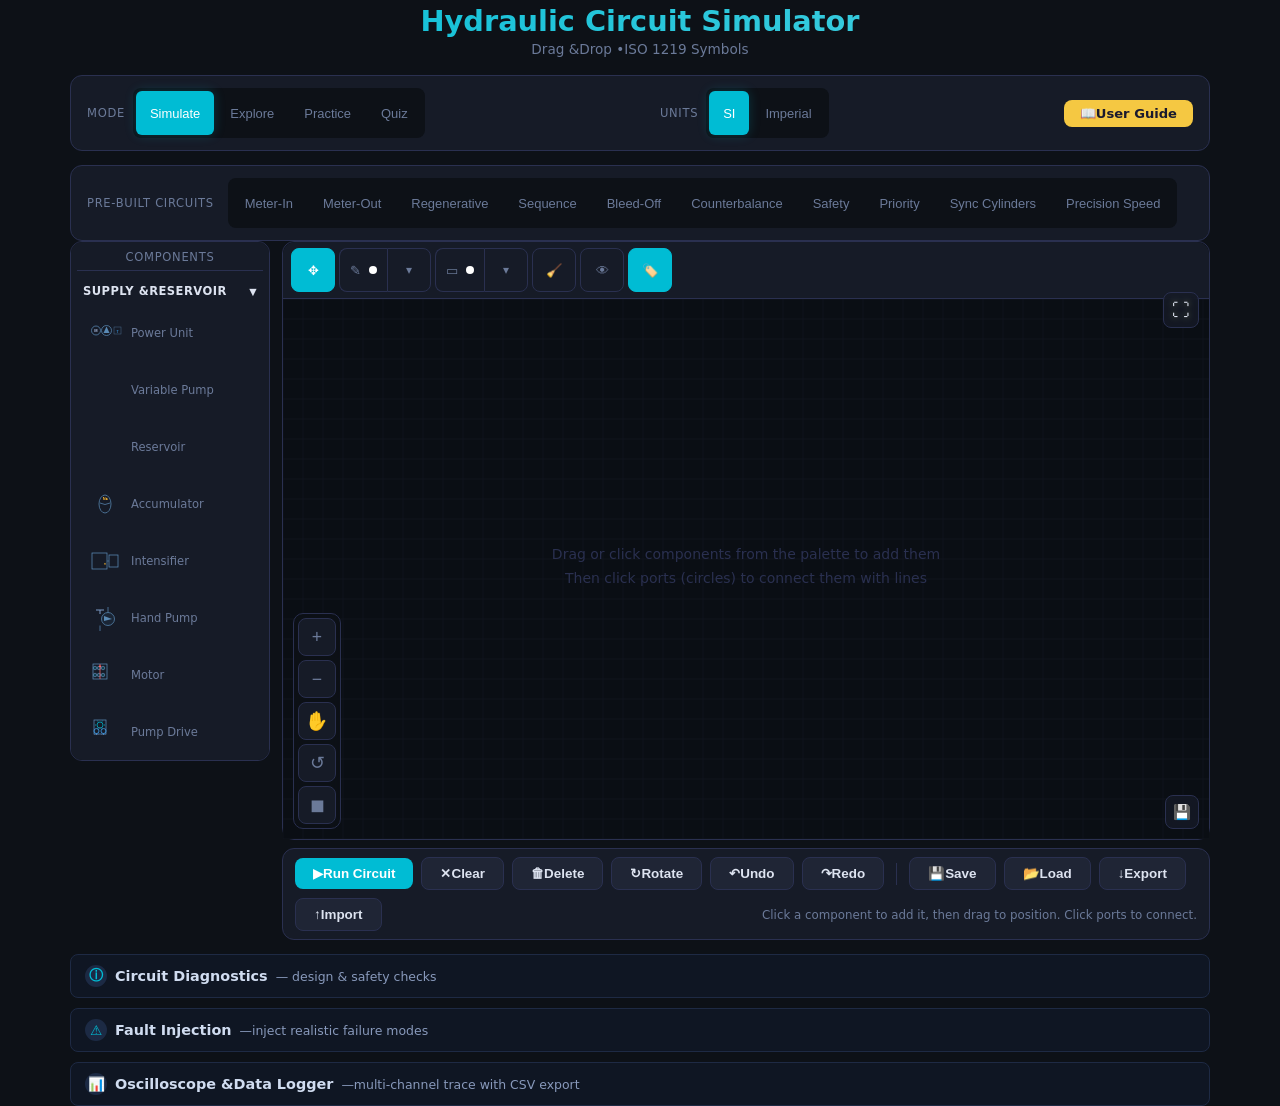
<file: index.html>
<!DOCTYPE html>
<html lang="en">
    <head>
        
        <!-- ── Core Meta ─────────────────────────────────────────── -->
        <meta charset="UTF-8">
        <meta name="viewport" content="width=device-width, initial-scale=1.0">
        <meta name="robots" content="index, follow"/>
        <meta name="google-adsense-account" content="ca-pub-8475334350760145"/>
        <!-- Google AdSense -->
        
                <!-- ── Open Graph (7 tags) ──────────────────────────────── -->
        
        <meta property="og:image:width" content="1200">
        <meta property="og:image:height" content="630">
        <!-- ── Twitter Card (4 tags) ────────────────────────────── -->
        
        <!-- ── PWA & Theme ───────────────────────────────────────── -->
        <meta name="theme-color" content="#0d1117">
        
        <link rel="stylesheet" href="css/styles.css">
        <!-- ── Schema 1: LearningResource + SoftwareApplication ──── -->
    </head>
    <body>
        
        <main id="app">
            
            <header>
                <h1>Hydraulic Circuit Simulator</h1>
                <p class="subtitle">Drag &amp;Drop &bull;ISO 1219 Symbols </p>
            </header>
            <!-- Mode tabs -->
            <div class="controls-bar">
                <div class="ctrl-group">
                    <span class="ctrl-label">Mode</span>
                    <div class="pill-tabs" id="mode-tabs">
                        <button class="pill active" data-mode="simulate">Simulate</button>
                        <button class="pill" data-mode="explore">Explore</button>
                        <button class="pill" data-mode="practice">Practice</button>
                        <button class="pill" data-mode="quiz">Quiz</button>
                    </div>
                </div>
                <div class="ctrl-group" id="unit-bar" style="margin-left:auto;">
                    <span class="ctrl-label">Units</span>
                    <div class="pill-tabs" id="unit-tabs">
                        <button class="pill active" data-units="si" type="button">SI</button>
                        <button class="pill" data-units="imp" type="button">Imperial</button>
                    </div>
                </div>
                <a class="btn-guide" href="#user-guide" id="btn-guide" style="padding:6px 16px;border:none;border-radius:8px;cursor:pointer;font-size:0.82rem;font-weight:700;background:#f5c842;color:#1a1a2e;text-decoration:none;transition:filter .18s;">&#128214;User Guide</a>
            </div>
            <!-- ═══ Simulate panel ══════════════════════════════════════ -->
            <div id="sim-panel">
                <!-- Pre-built circuits -->
                <div class="controls-bar" id="prebuilt-bar">
                    <span class="ctrl-label">Pre-Built Circuits</span>
                    <div class="pill-tabs" id="prebuilt-tabs">
                        <button class="pill" data-circuit="meter-in">Meter-In</button>
                        <button class="pill" data-circuit="meter-out">Meter-Out</button>
                        <button class="pill" data-circuit="regenerative">Regenerative</button>
                        <button class="pill" data-circuit="sequence">Sequence</button>
                        <button class="pill" data-circuit="bleed-off">Bleed-Off</button>
                        <button class="pill" data-circuit="counterbalance-circuit">Counterbalance</button>
                        <button class="pill" data-circuit="safety-circuit">Safety</button>
                        <button class="pill" data-circuit="priority-circuit">Priority</button>
                        <button class="pill" data-circuit="sync-cylinders">Sync Cylinders</button>
                        <button class="pill" data-circuit="precision-speed">Precision Speed</button>
                    </div>
                </div>
                <!-- Circuit description -->
                <div class="circuit-desc" id="circuit-desc" style="display:none;"></div>
                <!-- Component palette + canvas -->
                <div class="builder-layout">
                    <aside class="component-palette" id="palette">
                        <div class="palette-title">Components</div>
                        <!-- ── Supply & Reservoir ── -->
                        <div class="palette-cat" data-cat="supply">
                            Supply &amp;Reservoir <span class="cat-arrow">▼</span>
                        </div>
                        <div class="palette-cat-items" data-cat="supply">
                            <div class="palette-item" data-type="pump" draggable="true">
                                <canvas class="palette-icon" width="40" height="40"></canvas>
                                <span>Power Unit</span>
                            </div>
                            <div class="palette-item" data-type="pump-var" draggable="true">
                                <canvas class="palette-icon" width="40" height="40"></canvas>
                                <span>Variable Pump</span>
                            </div>
                            <div class="palette-item" data-type="reservoir" draggable="true">
                                <canvas class="palette-icon" width="40" height="40"></canvas>
                                <span>Reservoir</span>
                            </div>
                            <div class="palette-item" data-type="accumulator" draggable="true">
                                <canvas class="palette-icon" width="40" height="40"></canvas>
                                <span>Accumulator</span>
                            </div>
                            <div class="palette-item" data-type="intensifier" draggable="true">
                                <canvas class="palette-icon" width="40" height="40"></canvas>
                                <span>Intensifier</span>
                            </div>
                            <div class="palette-item" data-type="pump-hand" draggable="true">
                                <canvas class="palette-icon" width="40" height="40"></canvas>
                                <span>Hand Pump</span>
                            </div>
                            <!-- En la sección de componentes de la paleta, agregar: -->
                            <div class="palette-item" draggable="true" data-type="engine">
                                <canvas class="palette-icon" width="40" height="40"></canvas>
                                <span class="palette-label">Motor</span>
                            </div>
                            <!-- En la paleta de componentes, agregar: -->
                            <div class="palette-item" draggable="true" data-type="pump-drive">
                                <canvas class="palette-icon" width="40" height="40"></canvas>
                                <span class="palette-label">Pump Drive</span>
                            </div>
                            <div class="palette-item" draggable="true" data-type="pump-var-displacement">
                                <canvas class="palette-icon" width="40" height="40"></canvas>
                                <span class="palette-label">Bomba Variable</span>
                            </div>
                        </div>
                        <!-- ── Oil Conditioning ── -->
                        <div class="palette-cat" data-cat="conditioning">
                            Oil Conditioning <span class="cat-arrow">▼</span>
                        </div>
                        <div class="palette-cat-items" data-cat="conditioning">
                            <div class="palette-item" data-type="filter" draggable="true">
                                <canvas class="palette-icon" width="40" height="40"></canvas>
                                <span>Filter</span>
                            </div>
                            <div class="palette-item" data-type="cooler" draggable="true">
                                <canvas class="palette-icon" width="40" height="40"></canvas>
                                <span>Oil Cooler</span>
                            </div>
                            <div class="palette-item" data-type="heater" draggable="true">
                                <canvas class="palette-icon" width="40" height="40"></canvas>
                                <span>Oil Heater</span>
                            </div>
                        </div>
                        <!-- ── Directional Valves ── -->
                        <div class="palette-cat" data-cat="dcv">
                            Directional Valves <span class="cat-arrow">▼</span>
                        </div>
                        <div class="palette-cat-items" data-cat="dcv">
                            <div class="palette-subcat">Standard</div>
                            <div class="palette-item" data-type="dcv43" draggable="true">
                                <canvas class="palette-icon" width="40" height="40"></canvas>
                                <span>DCV 4/3</span>
                            </div>
                            <div class="palette-item" data-type="dcv42" draggable="true">
                                <canvas class="palette-icon" width="40" height="40"></canvas>
                                <span>DCV 4/2</span>
                            </div>
                            <div class="palette-item" data-type="dcv32" draggable="true">
                                <canvas class="palette-icon" width="40" height="40"></canvas>
                                <span>DCV 3/2</span>
                            </div>
                            <div class="palette-item" data-type="valve22" draggable="true">
                                <canvas class="palette-icon" width="40" height="40"></canvas>
                                <span>2/2 Way Valve</span>
                            </div>
                            <div class="palette-item" data-type="dcv52" draggable="true">
                                <canvas class="palette-icon" width="40" height="40"></canvas>
                                <span>DCV 5/2</span>
                            </div>
                            <div class="palette-item" data-type="dcv53" draggable="true">
                                <canvas class="palette-icon" width="40" height="40"></canvas>
                                <span>DCV 5/3</span>
                            </div>
                            <div class="palette-item" data-type="dcv32no" draggable="true">
                                <canvas class="palette-icon" width="40" height="40"></canvas>
                                <span>DCV 3/2 NO</span>
                            </div>
                            <div class="palette-item" data-type="valve22no" draggable="true">
                                <canvas class="palette-icon" width="40" height="40"></canvas>
                                <span>2/2 NO Valve</span>
                            </div>
                            <div class="palette-subcat">Proportional</div>
                            <div class="palette-item" data-type="prop-dcv" draggable="true">
                                <canvas class="palette-icon" width="40" height="40"></canvas>
                                <span>Prop. DCV 4/3</span>
                            </div>
                        </div>
                        <!-- ── Flow Control ── -->
                        <div class="palette-cat" data-cat="flow">
                            Flow Control <span class="cat-arrow">▼</span>
                        </div>
                        <div class="palette-cat-items" data-cat="flow">
                            <div class="palette-item" data-type="flow-control" draggable="true">
                                <canvas class="palette-icon" width="40" height="40"></canvas>
                                <span>Flow Control</span>
                            </div>
                            <div class="palette-item" data-type="flow-comp" draggable="true">
                                <canvas class="palette-icon" width="40" height="40"></canvas>
                                <span>Pressure-Comp FC</span>
                            </div>
                            <div class="palette-item" data-type="throttle" draggable="true">
                                <canvas class="palette-icon" width="40" height="40"></canvas>
                                <span>Throttle Valve</span>
                            </div>
                            <div class="palette-item" data-type="orifice" draggable="true">
                                <canvas class="palette-icon" width="40" height="40"></canvas>
                                <span>Fixed Orifice</span>
                            </div>
                            <div class="palette-item" data-type="flow-check" draggable="true">
                                <canvas class="palette-icon" width="40" height="40"></canvas>
                                <span>Flow Ctrl+Check</span>
                            </div>
                            <div class="palette-item" data-type="prop-flow" draggable="true">
                                <canvas class="palette-icon" width="40" height="40"></canvas>
                                <span>Prop. Flow Ctrl</span>
                            </div>
                        </div>
                        <!-- ── Pressure Control ── -->
                        <div class="palette-cat" data-cat="pressure">
                            Pressure Control <span class="cat-arrow">▼</span>
                        </div>
                        <div class="palette-cat-items" data-cat="pressure">
                            <div class="palette-item" data-type="relief" draggable="true">
                                <canvas class="palette-icon" width="40" height="40"></canvas>
                                <span>Relief Valve</span>
                            </div>
                            <div class="palette-item" data-type="prop-relief" draggable="true">
                                <canvas class="palette-icon" width="40" height="40"></canvas>
                                <span>Prop. Relief</span>
                            </div>
                            <div class="palette-item" data-type="pressure-reducing" draggable="true">
                                <canvas class="palette-icon" width="40" height="40"></canvas>
                                <span>Pressure Reducing</span>
                            </div>
                            <div class="palette-item" data-type="sequence-valve" draggable="true">
                                <canvas class="palette-icon" width="40" height="40"></canvas>
                                <span>Sequence Valve</span>
                            </div>
                            <div class="palette-item" data-type="counterbalance" draggable="true">
                                <canvas class="palette-icon" width="40" height="40"></canvas>
                                <span>Counterbalance</span>
                            </div>
                            <div class="palette-item" data-type="unloading" draggable="true">
                                <canvas class="palette-icon" width="40" height="40"></canvas>
                                <span>Unloading Valve</span>
                            </div>
                            <div class="palette-item" data-type="priority" draggable="true">
                                <canvas class="palette-icon" width="40" height="40"></canvas>
                                <span>Priority Valve</span>
                            </div>
                            <div class="palette-item" data-type="flow-divider" draggable="true">
                                <canvas class="palette-icon" width="40" height="40"></canvas>
                                <span>Flow Divider</span>
                            </div>
                        </div>
                        <!-- ── Logic Valves ── -->
                        <div class="palette-cat" data-cat="logic">
                            Logic Valves <span class="cat-arrow">▼</span>
                        </div>
                        <div class="palette-cat-items" data-cat="logic">
                            <div class="palette-item" data-type="check" draggable="true">
                                <canvas class="palette-icon" width="40" height="40"></canvas>
                                <span>Check Valve</span>
                            </div>
                            <div class="palette-item" data-type="check-spring" draggable="true">
                                <canvas class="palette-icon" width="40" height="40"></canvas>
                                <span>Spring Check</span>
                            </div>
                            <div class="palette-item" data-type="pilot-check" draggable="true">
                                <canvas class="palette-icon" width="40" height="40"></canvas>
                                <span>Pilot Check</span>
                            </div>
                            <div class="palette-item" data-type="shuttle" draggable="true">
                                <canvas class="palette-icon" width="40" height="40"></canvas>
                                <span>Shuttle (OR)</span>
                            </div>
                            <div class="palette-item" data-type="and-valve" draggable="true">
                                <canvas class="palette-icon" width="40" height="40"></canvas>
                                <span>AND Valve</span>
                            </div>
                        </div>
                        <!-- ── Actuators ── -->
                        <div class="palette-cat" data-cat="actuators">
                            Actuators <span class="cat-arrow">▼</span>
                        </div>
                        <div class="palette-cat-items" data-cat="actuators">
                            <div class="palette-subcat">Linear</div>
                            <div class="palette-item" data-type="cylinder-sa" draggable="true">
                                <canvas class="palette-icon" width="40" height="40"></canvas>
                                <span>Single-Act Cyl</span>
                            </div>
                            <div class="palette-item" data-type="cylinder-da" draggable="true">
                                <canvas class="palette-icon" width="40" height="40"></canvas>
                                <span>Double-Act Cyl</span>
                            </div>
                            <div class="palette-item" data-type="cylinder-telescopic" draggable="true">
                                <canvas class="palette-icon" width="40" height="40"></canvas>
                                <span>Telescopic Cyl</span>
                            </div>
                            <div class="palette-subcat">Rotary</div>
                            <div class="palette-item" data-type="rotary-act" draggable="true">
                                <canvas class="palette-icon" width="40" height="40"></canvas>
                                <span>Rotary Actuator</span>
                            </div>
                            <div class="palette-item" draggable="true" data-type="poclain-ms35">
                                  <canvas class="palette-icon" width="40" height="40"></canvas>
                                    <div>Poclain MS35</div>
                          
                            </div>
                            <div class="palette-item" data-type="motor" draggable="true">
                                <canvas class="palette-icon" width="40" height="40"></canvas>
                                <span>Hyd Motor</span>
                            </div>
                            <div class="palette-item" data-type="motor-bidir" draggable="true">
                                <canvas class="palette-icon" width="40" height="40"></canvas>
                                <span>Bi-Dir. Motor</span>
                            </div>
                        </div>
                        <!-- ── Measurement & Sensors ── -->
                        <div class="palette-cat" data-cat="measurement">
                            Measurement &amp;Sensors <span class="cat-arrow">▼</span>
                        </div>
                        <div class="palette-cat-items" data-cat="measurement">
                            <div class="palette-item" data-type="gauge" draggable="true">
                                <canvas class="palette-icon" width="40" height="40"></canvas>
                                <span>Pressure Gauge</span>
                            </div>
                            <div class="palette-item" data-type="flow-meter" draggable="true">
                                <canvas class="palette-icon" width="40" height="40"></canvas>
                                <span>Flow Meter</span>
                            </div>
                            <div class="palette-item" data-type="temp-gauge" draggable="true">
                                <canvas class="palette-icon" width="40" height="40"></canvas>
                                <span>Temperature Gauge</span>
                            </div>
                            <div class="palette-item" data-type="pressure-switch" draggable="true">
                                <canvas class="palette-icon" width="40" height="40"></canvas>
                                <span>Pressure Switch</span>
                            </div>
                            <div class="palette-item" data-type="pressure-transducer" draggable="true">
                                <canvas class="palette-icon" width="40" height="40"></canvas>
                                <span>P Transducer</span>
                            </div>
                            <div class="palette-item" data-type="limit-switch-hyd" draggable="true">
                                <canvas class="palette-icon" width="40" height="40"></canvas>
                                <span>Limit Switch</span>
                            </div>
                        </div>
                        <!-- ── Accessories ── -->
                        <div class="palette-cat" data-cat="util">
                            Accessories <span class="cat-arrow">▼</span>
                        </div>
                        <div class="palette-cat-items" data-cat="util">
                            <div class="palette-item" data-type="tee" draggable="true">
                                <canvas class="palette-icon" width="40" height="40"></canvas>
                                <span>T-Connector</span>
                            </div>
                        </div>
                    </aside>
                    <div class="canvas-area">
                        <div class="canvas-card">
                            <!-- Annotation mark-bar -->
                            <div id="mark-bar" class="mark-bar">
                                <button class="tool-btn active" data-tool="move" title="Move / Select">✥</button>
                                <div class="tool-btn-group">
                                    <button class="tool-btn tool-btn-sketch" data-tool="sketch" title="Freehand Sketch">&#9998;</button>
                                    <button class="tool-btn tool-btn-drop" id="sketch-drop-toggle" title="Sketch options">&#9662;</button>
                                </div>
                                <div id="sketch-dropdown" class="sketch-dropdown" style="display:none;">
                                    <div style="display:flex;gap:4px;flex-wrap:wrap;margin-bottom:6px;">
                                        <span class="swatch active" data-color="#ffffff" style="background:#ffffff"></span>
                                        <span class="swatch" data-color="#ff5555" style="background:#ff5555"></span>
                                        <span class="swatch" data-color="#50fa7b" style="background:#50fa7b"></span>
                                        <span class="swatch" data-color="#f1fa8c" style="background:#f1fa8c"></span>
                                        <span class="swatch" data-color="#8be9fd" style="background:#8be9fd"></span>
                                        <span class="swatch" data-color="#bd93f9" style="background:#bd93f9"></span>
                                        <span class="swatch" data-color="#ff79c6" style="background:#ff79c6"></span>
                                        <span class="swatch" data-color="#ffb86c" style="background:#ffb86c"></span>
                                    </div>
                                    <div style="display:flex;gap:4px;">
                                        <button class="width-btn" data-width="1">1</button>
                                        <button class="width-btn active" data-width="2">2</button>
                                        <button class="width-btn" data-width="4">4</button>
                                        <button class="width-btn" data-width="8">8</button>
                                    </div>
                                </div>
                                <div class="tool-btn-group">
                                    <button class="tool-btn tool-btn-shape" data-tool="shape" title="Draw Shape">
                                        <span id="shape-icon">&#9645;</span>
                                    </button>
                                    <button class="tool-btn tool-btn-drop" id="shape-drop-toggle" title="Shape options">&#9662;</button>
                                </div>
                                <div id="shape-dropdown" class="shape-dropdown" style="display:none;">
                                    <div style="display:flex;gap:4px;flex-wrap:wrap;margin-bottom:6px;">
                                        <button class="shape-pick active" data-shape="rect">&#9645;</button>
                                        <button class="shape-pick" data-shape="circle">&#9711;</button>
                                        <button class="shape-pick" data-shape="ellipse">&#11053;</button>
                                        <button class="shape-pick" data-shape="arrow">&#10148;</button>
                                        <button class="shape-pick" data-shape="line">&#9585;</button>
                                        <button class="shape-pick" data-shape="dblarrow">&#10231;</button>
                                        <button class="shape-pick" data-shape="text">T</button>
                                    </div>
                                    <div class="shape-colors" style="display:flex;gap:4px;flex-wrap:wrap;margin-bottom:6px;">
                                        <span class="swatch active" data-color="#ffffff" style="background:#ffffff"></span>
                                        <span class="swatch" data-color="#ff5555" style="background:#ff5555"></span>
                                        <span class="swatch" data-color="#50fa7b" style="background:#50fa7b"></span>
                                        <span class="swatch" data-color="#f1fa8c" style="background:#f1fa8c"></span>
                                        <span class="swatch" data-color="#8be9fd" style="background:#8be9fd"></span>
                                        <span class="swatch" data-color="#bd93f9" style="background:#bd93f9"></span>
                                        <span class="swatch" data-color="#ff79c6" style="background:#ff79c6"></span>
                                        <span class="swatch" data-color="#ffb86c" style="background:#ffb86c"></span>
                                    </div>
                                    <div class="shape-widths" style="display:flex;gap:4px;margin-bottom:6px;">
                                        <button class="width-btn" data-width="1">1</button>
                                        <button class="width-btn active" data-width="2">2</button>
                                        <button class="width-btn" data-width="4">4</button>
                                        <button class="width-btn" data-width="8">8</button>
                                    </div>
                                    <div style="display:flex;gap:4px;">
                                        <button class="fill-btn active" data-fill="false">Outline</button>
                                        <button class="fill-btn" data-fill="true">Filled</button>
                                    </div>
                                </div>
                                <button class="tool-btn tool-btn-action" id="btn-clear-annotations" title="Clear annotations">🧹</button>
                                <button class="tool-btn" id="btn-toggle-annotations" title="Toggle Annotations">👁</button>
                                <button id="btn-toggle-labels" class="tool-btn active" title="Mostrar etiquetas de presión y flujo">🏷️</button>
                            </div>
                            <div class="canvas-scroll-wrap">
                                <canvas id="sim-canvas" role="img" aria-label="Interactive hydraulic circuit builder canvas"></canvas>
                            </div>
                            <input type="text" id="shape-text-input" class="shape-text-input" style="display:none;" placeholder="Type label..." maxlength="80">
                            <!-- Canvas overlay buttons (export PNG) -->
                            <div class="canvas-overlay-btns">
                                <button class="canvas-overlay-btn" id="canvas-export-btn" title="Export as PNG">&#128190;</button>
                            </div>
                            <!-- Zoom / Pan toolbar -->
                            <div class="graph-toolbar">
                                <button class="tb-btn" id="btn-zoom-in" title="Zoom In (Ctrl +)" aria-label="Zoom in">+</button>
                                <button class="tb-btn" id="btn-zoom-out" title="Zoom Out (Ctrl −)" aria-label="Zoom out">&minus;</button>
                                <button class="tb-btn" id="btn-pan-toggle" title="Pan Mode (H) · Right-click canvas · Esc to exit" aria-label="Toggle pan mode">✋</button>
                                <button class="tb-btn" id="btn-zoom-reset" title="Reset View (Ctrl 0)" aria-label="Reset zoom and pan">&#8634;</button>
                                <button class="tb-btn" id="btn-zoom-fit" title="Fit All (Ctrl 1)" aria-label="Fit all components in view">&#9724;</button>
                            </div>
                            <!-- Fullscreen button -->
                            <button class="fullscreen-btn" id="btn-fullscreen" title="Fullscreen (F11)" aria-label="Toggle fullscreen">⛶</button>
                        </div>
                        <!-- Clear annotations confirm dialog -->
                        <div id="clear-ann-confirm" class="confirm-overlay" style="display:none;">
                            <div class="confirm-dialog">
                                <h4 style="margin:0 0 8px;">Clear Annotations</h4>
                                <select id="clear-ann-category" style="width:100%;padding:6px;margin-bottom:6px;border-radius:4px;border:1px solid #2a3a5a;background:#0d1117;color:#c0d0e8;">
                                    <option value="all">All annotations</option>
                                    <option value="sketches">Sketches only</option>
                                    <option value="shapes">Shapes &amp;text only</option>
                                </select>
                                <p id="clear-ann-hint" style="font-size:0.8rem;color:#8899bb;margin:0 0 10px;">Removes all sketches, shapes, and text annotations.</p>
                                <div style="display:flex;gap:8px;justify-content:flex-end;">
                                    <button class="btn btn-ghost" id="clear-ann-no">Cancel</button>
                                    <button class="btn btn-primary" id="clear-ann-yes">Clear</button>
                                </div>
                            </div>
                        </div>
                        <!-- Toolbar -->
                        <div class="canvas-toolbar">
                            <button class="btn btn-primary" id="btn-run" aria-label="Run circuit simulation">&#9654;Run Circuit</button>
                            <button class="btn btn-ghost" id="btn-stop" style="display:none;" aria-label="Stop simulation">&#9632;Stop</button>
                            <button class="btn btn-ghost" id="btn-clear" aria-label="Clear canvas">&#10005;Clear</button>
                            <button class="btn btn-ghost" id="btn-delete" aria-label="Delete selected component">&#128465;Delete</button>
                            <button class="btn btn-ghost" id="btn-rotate" aria-label="Rotate selected component 90 degrees">&#8635;Rotate</button>
                            <button class="btn btn-ghost" id="btn-undo" aria-label="Undo last action" title="Undo (Ctrl+Z)">&#8630;Undo</button>
                            <button class="btn btn-ghost" id="btn-redo" aria-label="Redo last action" title="Redo (Ctrl+Shift+Z)">&#8631;Redo</button>
                            <span class="toolbar-divider" aria-hidden="true"></span>
                            <button class="btn btn-ghost" id="btn-save" title="Save circuit to browser storage" aria-label="Save circuit to browser storage">&#128190;Save</button>
                            <button class="btn btn-ghost" id="btn-load" title="Load saved circuit from browser storage" aria-label="Load saved circuit">&#128194;Load</button>
                            <button class="btn btn-ghost" id="btn-export-json" title="Export circuit as JSON file" aria-label="Export circuit as JSON file">&#8595;Export</button>
                            <button class="btn btn-ghost" id="btn-import-json" title="Import circuit from JSON file" aria-label="Import circuit from JSON file">&#8593;Import</button>
                            <input type="file" id="import-json-input" accept="application/json,.json" style="display:none;" aria-hidden="true">
                            <span class="toolbar-hint" id="toolbar-hint">Click a component to add it, then drag to position. Click ports to connect.</span>
                        </div>
                    </div>
                </div>
                <!-- Custom right-click context menu -->
                <div id="ctx-menu" style="display:none;position:fixed;z-index:999;background:#151c2c;border:1px solid #2a3a5a;border-radius:6px;padding:4px 0;min-width:160px;box-shadow:0 6px 20px rgba(0,0,0,.5);font-size:0.82rem;">
                    <div class="ctx-item" id="ctx-info" style="padding:7px 14px;color:#c0d0e8;cursor:pointer;">&#9432;Info</div>
                    <div class="ctx-item" id="ctx-duplicate" style="padding:7px 14px;color:#c0d0e8;cursor:pointer;">&#10697;Duplicate</div>
                    <div class="ctx-item" id="ctx-rotate" style="padding:7px 14px;color:#c0d0e8;cursor:pointer;">&#8635;Rotate 90 &deg;</div>
                    <div style="height:1px;background:#2a3a5a;margin:3px 0;"></div>
                    <div class="ctx-item" id="ctx-delete" style="padding:7px 14px;color:#ff6666;cursor:pointer;">&#128465;Delete</div>
                </div>
                <!-- Connection right-click context menu -->
                <div id="ctx-conn-menu" style="display:none;position:fixed;z-index:999;background:#151c2c;border:1px solid #2a3a5a;border-radius:6px;padding:4px 0;min-width:160px;box-shadow:0 6px 20px rgba(0,0,0,.5);font-size:0.82rem;">
                    <div class="ctx-item" id="ctx-conn-delete" style="padding:7px 14px;color:#ff6666;cursor:pointer;">&#128465;Delete Connection</div>
                    <div class="ctx-item" id="ctx-conn-clear-wp" style="padding:7px 14px;color:#00bcd4;cursor:pointer;">&#8634;Reset to Auto-Route</div>
                </div>
                <!-- Properties panel -->
                <div class="properties-panel" id="props-panel" style="display:none;">
                    <div class="props-title">Component Properties</div>
                    <div class="props-body" id="props-body"></div>
                </div>
                <!-- ═══ Component guide: description + design formulas (education) ═══ -->
                <div class="edu-panel" id="edu-panel" style="display:none;">
                    <div class="edu-title">
                        <span>&#128218; Component guide</span>
                        <button class="edu-close" id="edu-close" type="button" title="Hide this panel">&#10005;</button>
                    </div>
                    <div class="edu-body" id="edu-body"></div>
                </div>
                <!-- Readouts when running -->
                <div class="readout-row" id="sim-readouts" style="display:none;">
                    <div class="readout-card">
                        <div class="readout-label">System Pressure</div>
                        <div>
                            <span class="readout-val" id="r-pressure">0</span>
                            <span class="readout-unit" id="u-pressure">bar</span>
                        </div>
                    </div>
                    <div class="readout-card">
                        <div class="readout-label">Flow Rate</div>
                        <div>
                            <span class="readout-val" id="r-flow">0</span>
                            <span class="readout-unit" id="u-flow">L/min</span>
                        </div>
                    </div>
                    <div class="readout-card">
                        <div class="readout-label">Pump Power</div>
                        <div>
                            <span class="readout-val" id="r-power">0</span>
                            <span class="readout-unit" id="u-power">kW</span>
                        </div>
                    </div>
                    <div class="readout-card">
                        <div class="readout-label">Cylinder Force</div>
                        <div>
                            <span class="readout-val" id="r-force">0</span>
                            <span class="readout-unit" id="u-force">kN</span>
                        </div>
                    </div>
                    <div class="readout-card">
                        <div class="readout-label">Cylinder Speed</div>
                        <div>
                            <span class="readout-val" id="r-speed">0</span>
                            <span class="readout-unit" id="u-speed">mm/s</span>
                        </div>
                    </div>
                    <div class="readout-card">
                        <div class="readout-label">Status</div>
                        <div>
                            <span class="readout-val" id="r-status">Idle</span>
                        </div>
                    </div>
                </div>
                <!-- Warnings -->
                <div class="warning-bar" id="warning-bar" style="display:none;"></div>
                <!-- ═══ Diagnostics + Fault Injection + Oscilloscope ═══════════ -->
                <div class="hc-advanced" id="hc-advanced">
                    <!-- Diagnostics -->
                    <details class="hc-adv-card" id="hc-diag-card">
                        <summary>
                            <span class="hc-adv-badge" id="hc-diag-badge">&#9432;</span>
                            Circuit Diagnostics <span class="hc-adv-sub" id="hc-diag-sub">&mdash;design &amp;safety checks</span>
                        </summary>
                        <div class="hc-adv-body" id="hc-diag-body">
                            <div class="hc-diag-empty">Add components to run circuit checks.</div>
                        </div>
                    </details>
                    <!-- Fault injection -->
                    <details class="hc-adv-card" id="hc-fault-card">
                        <summary>
                            <span class="hc-adv-badge">&#9888;</span>
                            Fault Injection <span class="hc-adv-sub">&mdash;inject realistic failure modes</span>
                        </summary>
                        <div class="hc-adv-body">
                            <div class="hc-fault-row">
                                <label for="hc-fault-select" class="ctrl-label">Active fault</label>
                                <select id="hc-fault-select">
                                    <option value="none">None &mdash;normal operation</option>
                                    <option value="pump-fail">Pump failure (pressure &rarr;0)</option>
                                    <option value="leak">External pressure leak (&minus;50%)</option>
                                    <option value="blocked-filter">Blocked filter (flow restriction)</option>
                                    <option value="overheat">Oil overheating (viscosity drop)</option>
                                    <option value="relief-stuck">Relief valve stuck closed</option>
                                    <option value="cavitation">Pump cavitation (flow &minus;40%)</option>
                                    <option value="air-ingress">Air ingress (spongy, slow response)</option>
                                </select>
                                <button class="btn btn-ghost" id="hc-fault-clear" type="button">Clear fault</button>
                            </div>
                            <div class="hc-fault-desc" id="hc-fault-desc">Select a fault to simulate real-world failure scenarios. The simulation must be running to see the effect.</div>
                        </div>
                    </details>
                    <!-- Oscilloscope -->
                    <details class="hc-adv-card" id="hc-scope-card">
                        <summary>
                            <span class="hc-adv-badge">&#128202;</span>
                            Oscilloscope &amp;Data Logger <span class="hc-adv-sub">&mdash;multi-channel trace with CSV export</span>
                        </summary>
                        <div class="hc-adv-body">
                            <div class="hc-scope-controls">
                                <div class="hc-scope-chan">
                                    <span class="hc-scope-dot" style="background:#00bcd4;"></span>
                                    <label for="hc-scope-ch1">CH &thinsp;1</label>
                                    <select id="hc-scope-ch1">
                                        <option value="">&mdash;Select source &mdash;</option>
                                    </select>
                                </div>
                                <div class="hc-scope-chan">
                                    <span class="hc-scope-dot" style="background:#ffaa00;"></span>
                                    <label for="hc-scope-ch2">CH &thinsp;2</label>
                                    <select id="hc-scope-ch2">
                                        <option value="">&mdash;Select source &mdash;</option>
                                    </select>
                                </div>
                                <div class="hc-scope-chan">
                                    <span class="hc-scope-dot" style="background:#3ddc84;"></span>
                                    <label for="hc-scope-ch3">CH &thinsp;3</label>
                                    <select id="hc-scope-ch3">
                                        <option value="">&mdash;Select source &mdash;</option>
                                    </select>
                                </div>
                                <div class="hc-scope-chan">
                                    <span class="hc-scope-dot" style="background:#e64980;"></span>
                                    <label for="hc-scope-ch4">CH &thinsp;4</label>
                                    <select id="hc-scope-ch4">
                                        <option value="">&mdash;Select source &mdash;</option>
                                    </select>
                                </div>
                                <div class="hc-scope-actions">
                                    <button class="btn btn-ghost" id="hc-scope-pause" type="button">&#10073;&#10073;Pause</button>
                                    <button class="btn btn-ghost" id="hc-scope-clear" type="button">&#8634;Clear</button>
                                    <button class="btn btn-ghost" id="hc-scope-csv" type="button">&#128190;CSV</button>
                                    <button class="btn btn-ghost" id="hc-scope-png" type="button">&#128247;PNG</button>
                                </div>
                            </div>
                            <canvas id="hc-scope-canvas" role="img" aria-label="Oscilloscope time-series chart of pressure and flow measurements"></canvas>
                            <div class="hc-scope-legend" id="hc-scope-legend"></div>
                        </div>
                    </details>
                </div>
            </div>
            <!-- ═══ Explore panels ══════════════════════════════════════ -->
            <div class="controls-bar" id="cat-row" style="display:none;">
                <span class="ctrl-label">Category</span>
                <div class="pill-tabs" id="cat-tabs">
                    <button class="pill active" data-cat="fundamentals">Fundamentals</button>
                    <button class="pill" data-cat="components">Components</button>
                    <button class="pill" data-cat="circuits">Circuits</button>
                    <button class="pill" data-cat="applications">Applications</button>
                </div>
            </div>
            <div class="item-selector" id="item-selector" style="display:none;">
                <span class="ctrl-label">Select Concept</span>
                <div class="is-grid" id="concept-grid"></div>
            </div>
            <div class="item-info" id="item-info" style="display:none;"></div>
            <!-- ═══ Practice panel ══════════════════════════════════════ -->
            <div class="practice-panel" id="practice-panel" style="display:none;">
                <p class="pp-prompt" id="pp-prompt"></p>
                <div class="pp-input-row">
                    <input class="pp-input" id="pp-input" type="number" step="any" placeholder="Your answer">
                    <span class="pp-unit" id="pp-unit"></span>
                    <button class="btn btn-primary" id="pp-check">Check</button>
                    <button class="btn btn-ghost" id="pp-next" style="display:none;">Next Problem &rarr;</button>
                </div>
                <div class="pp-bottom">
                    <span class="feedback" id="pp-feedback"></span>
                </div>
                <div class="solution-panel" id="pp-solution" style="display:none;"></div>
            </div>
            <div class="practice-bar" id="practice-bar" style="display:none;">
                <span class="ctrl-label">Practice</span>
                <span class="pbar-score">
                    Score: <span id="pbar-score-val">0 / 0</span>
                </span>
            </div>
            <!-- ═══ Quiz panel ══════════════════════════════════════════ -->
            <div class="question-panel" id="quiz-panel" style="display:none;"></div>
            <div class="quiz-bar" id="quiz-bar" style="display:none;">
                <div class="qbar-counter">
                    <span class="qbar-q-label">Q</span>
                    <span class="qbar-q-num" id="qbar-num">1</span>
                    <span class="qbar-q-sep">/</span>
                    <span class="qbar-q-total">5</span>
                </div>
            </div>
           
        <!-- Panel de Propiedades Avanzado -->

        <!-- ── Scripts (ALL must have defer) ───────────────────────── -->
        <script type="module" src="js/modules/index.js"></script>
        <script type="module" src="js/app.js"></script>
        
    </body>
</html>
</file>
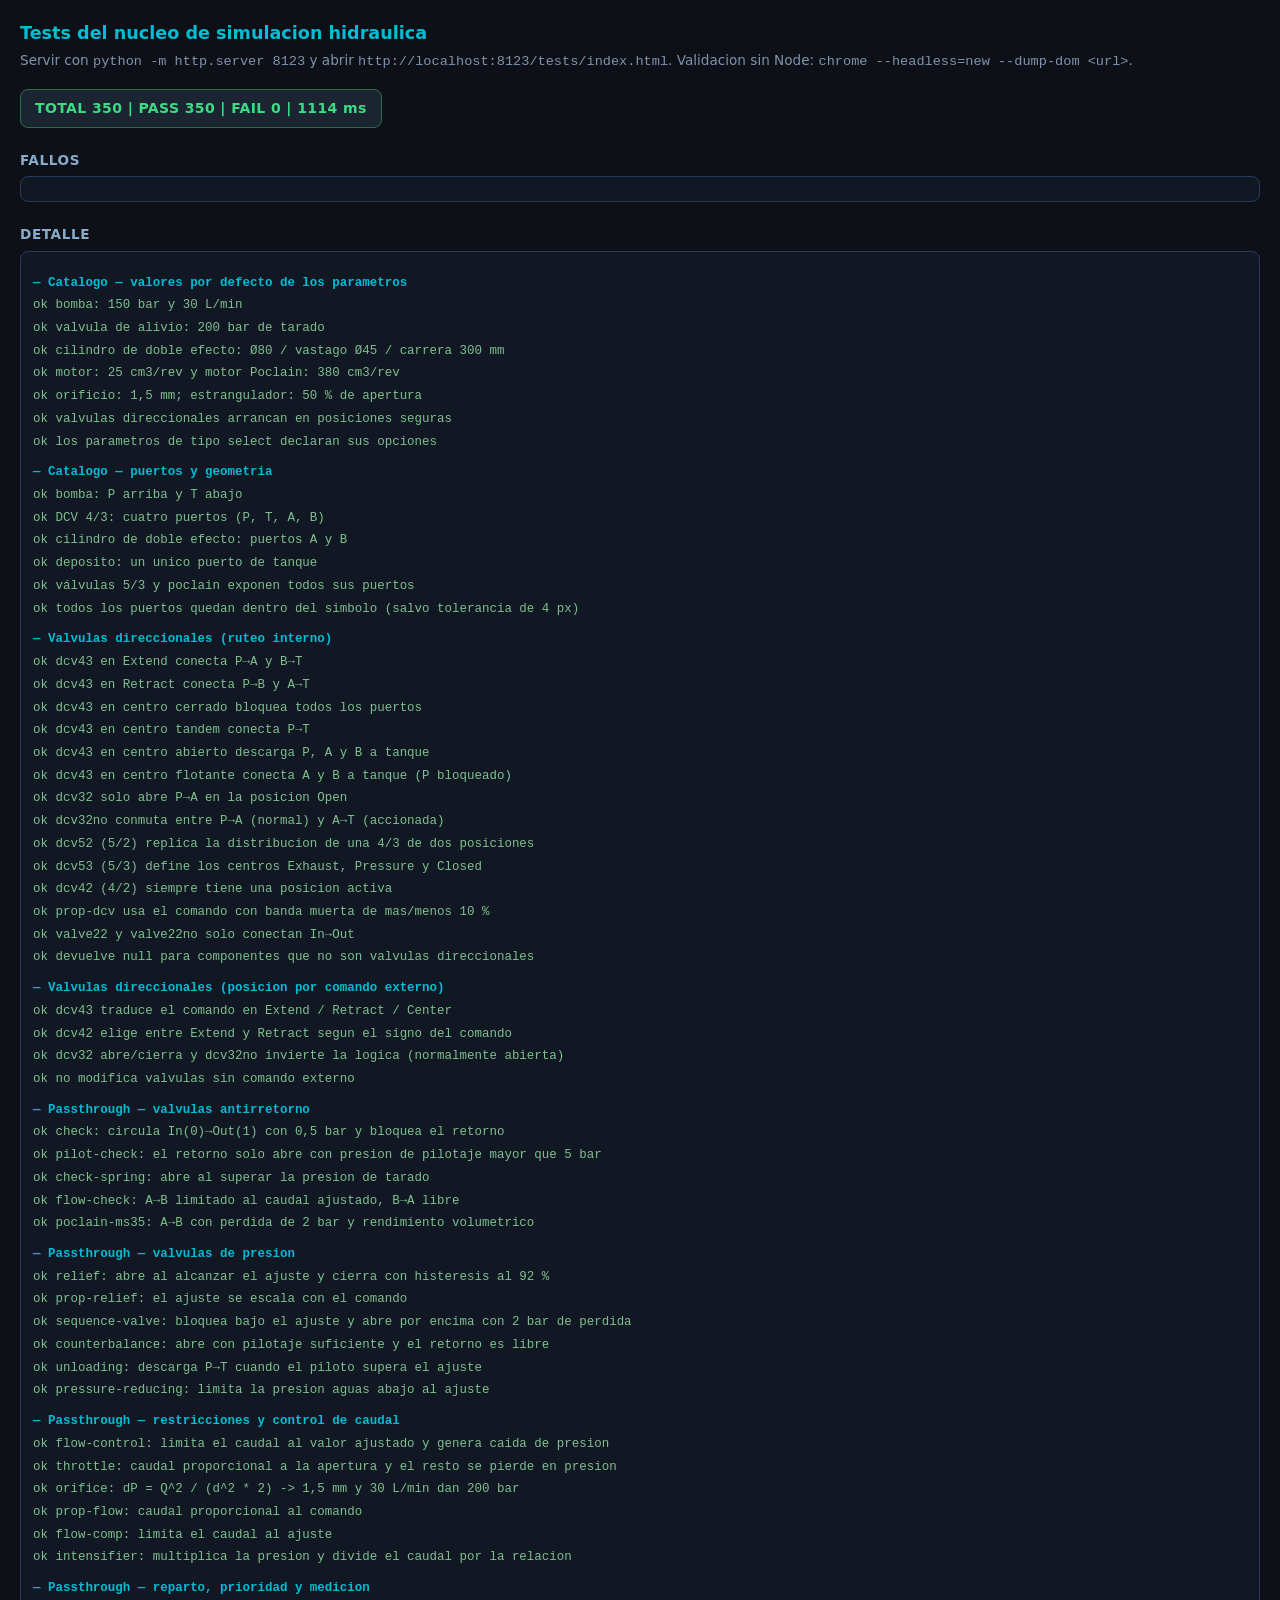
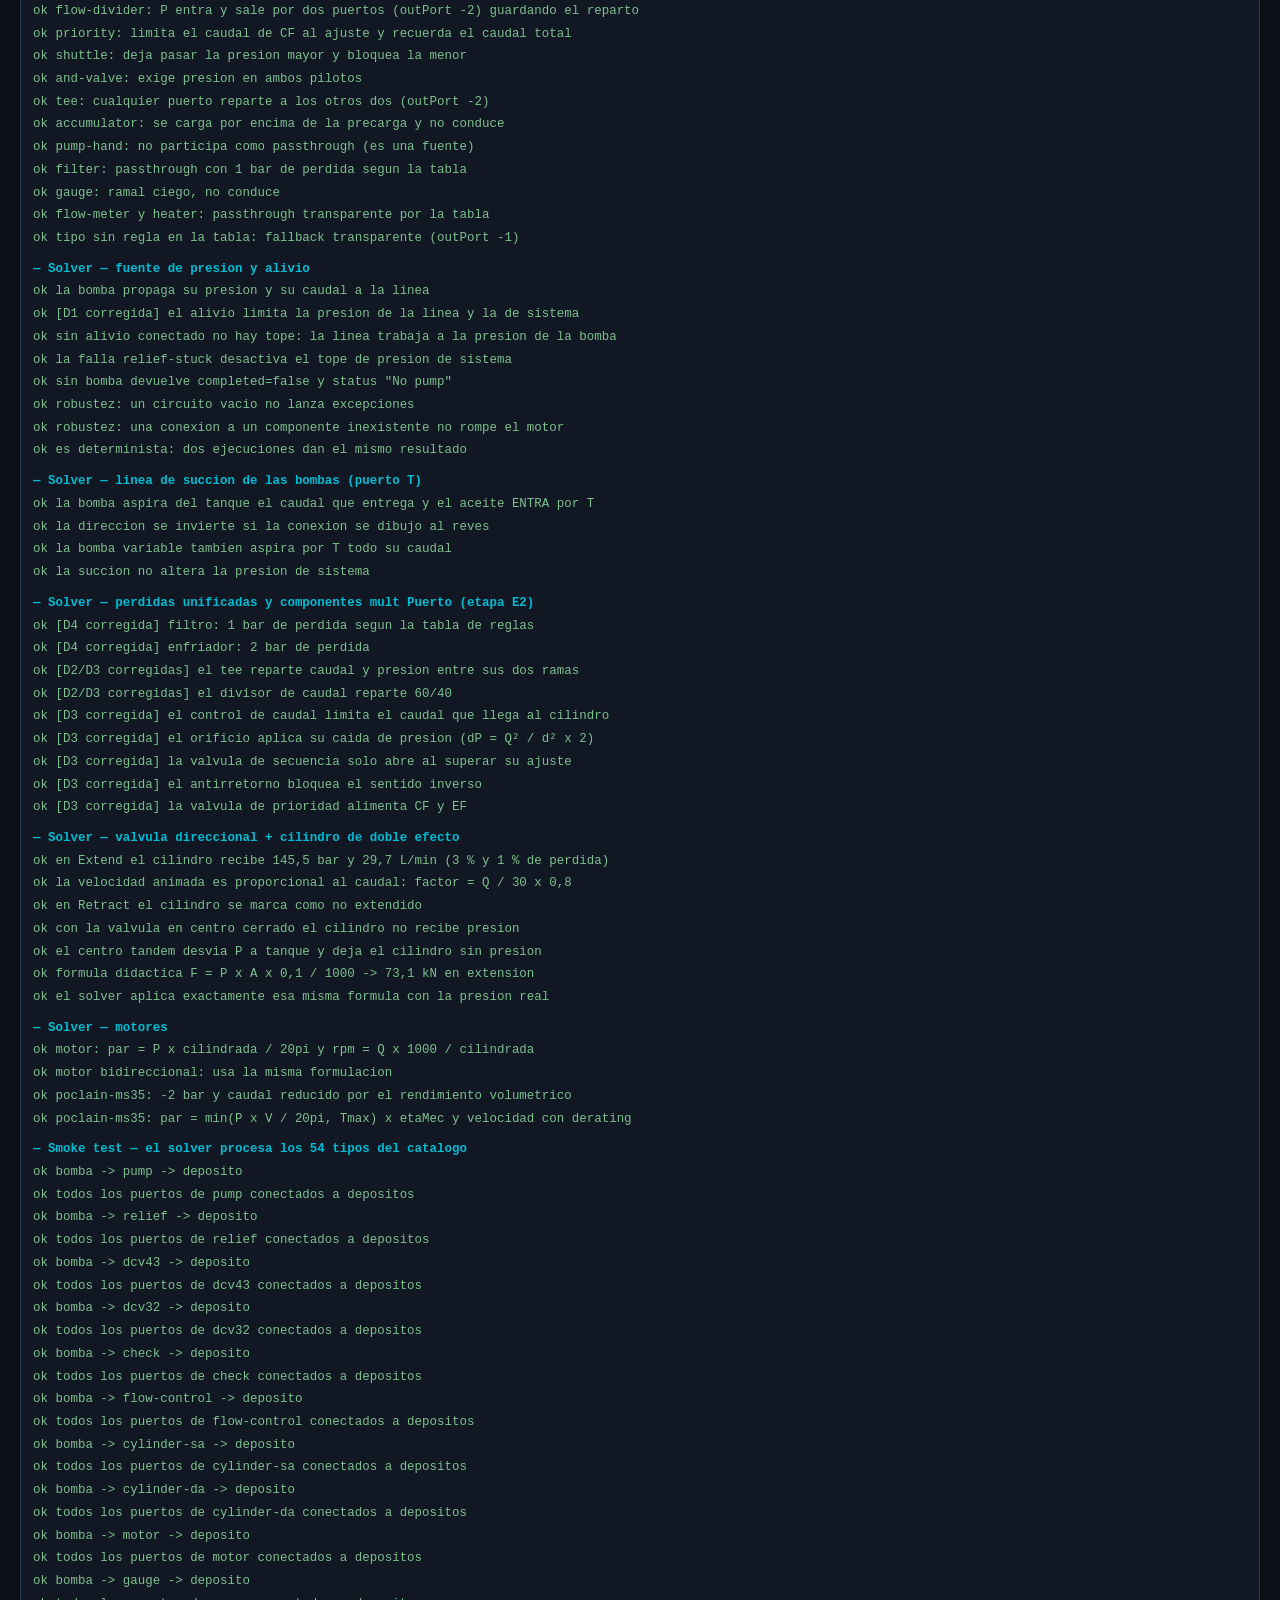
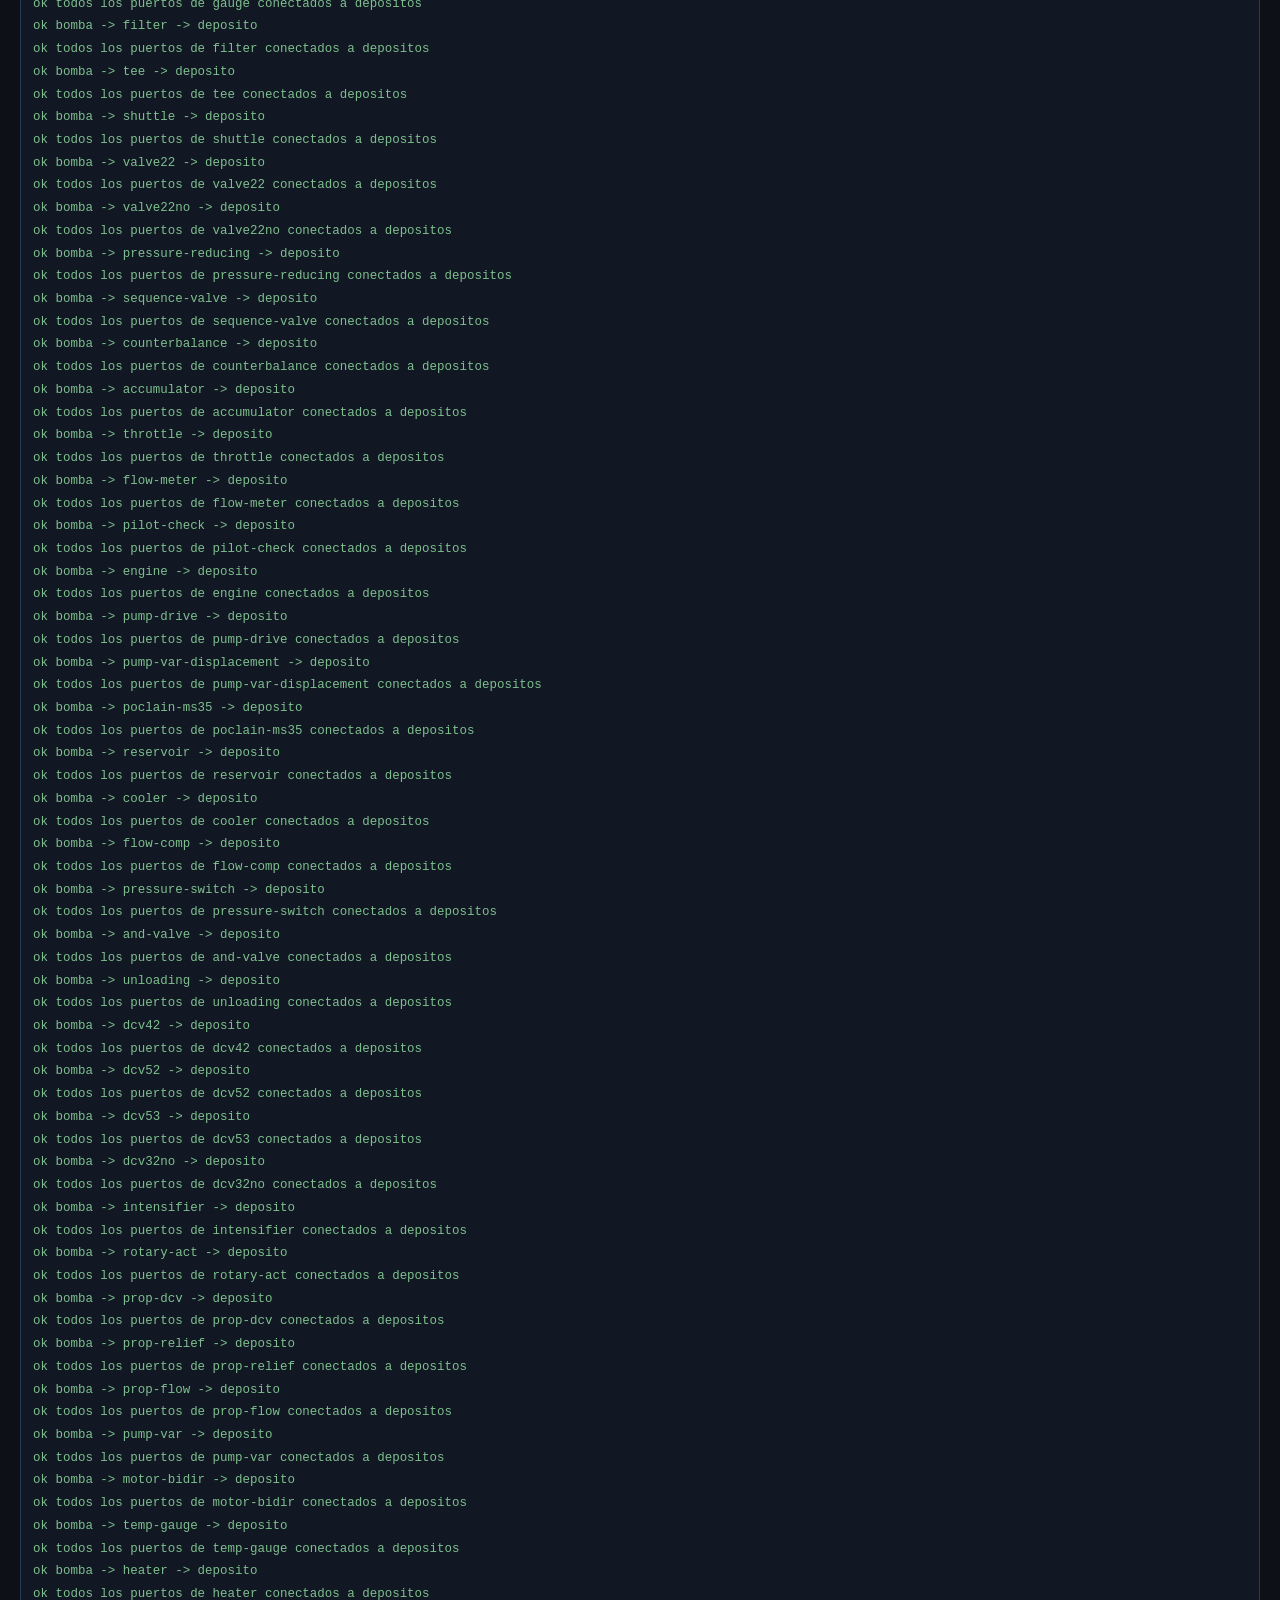
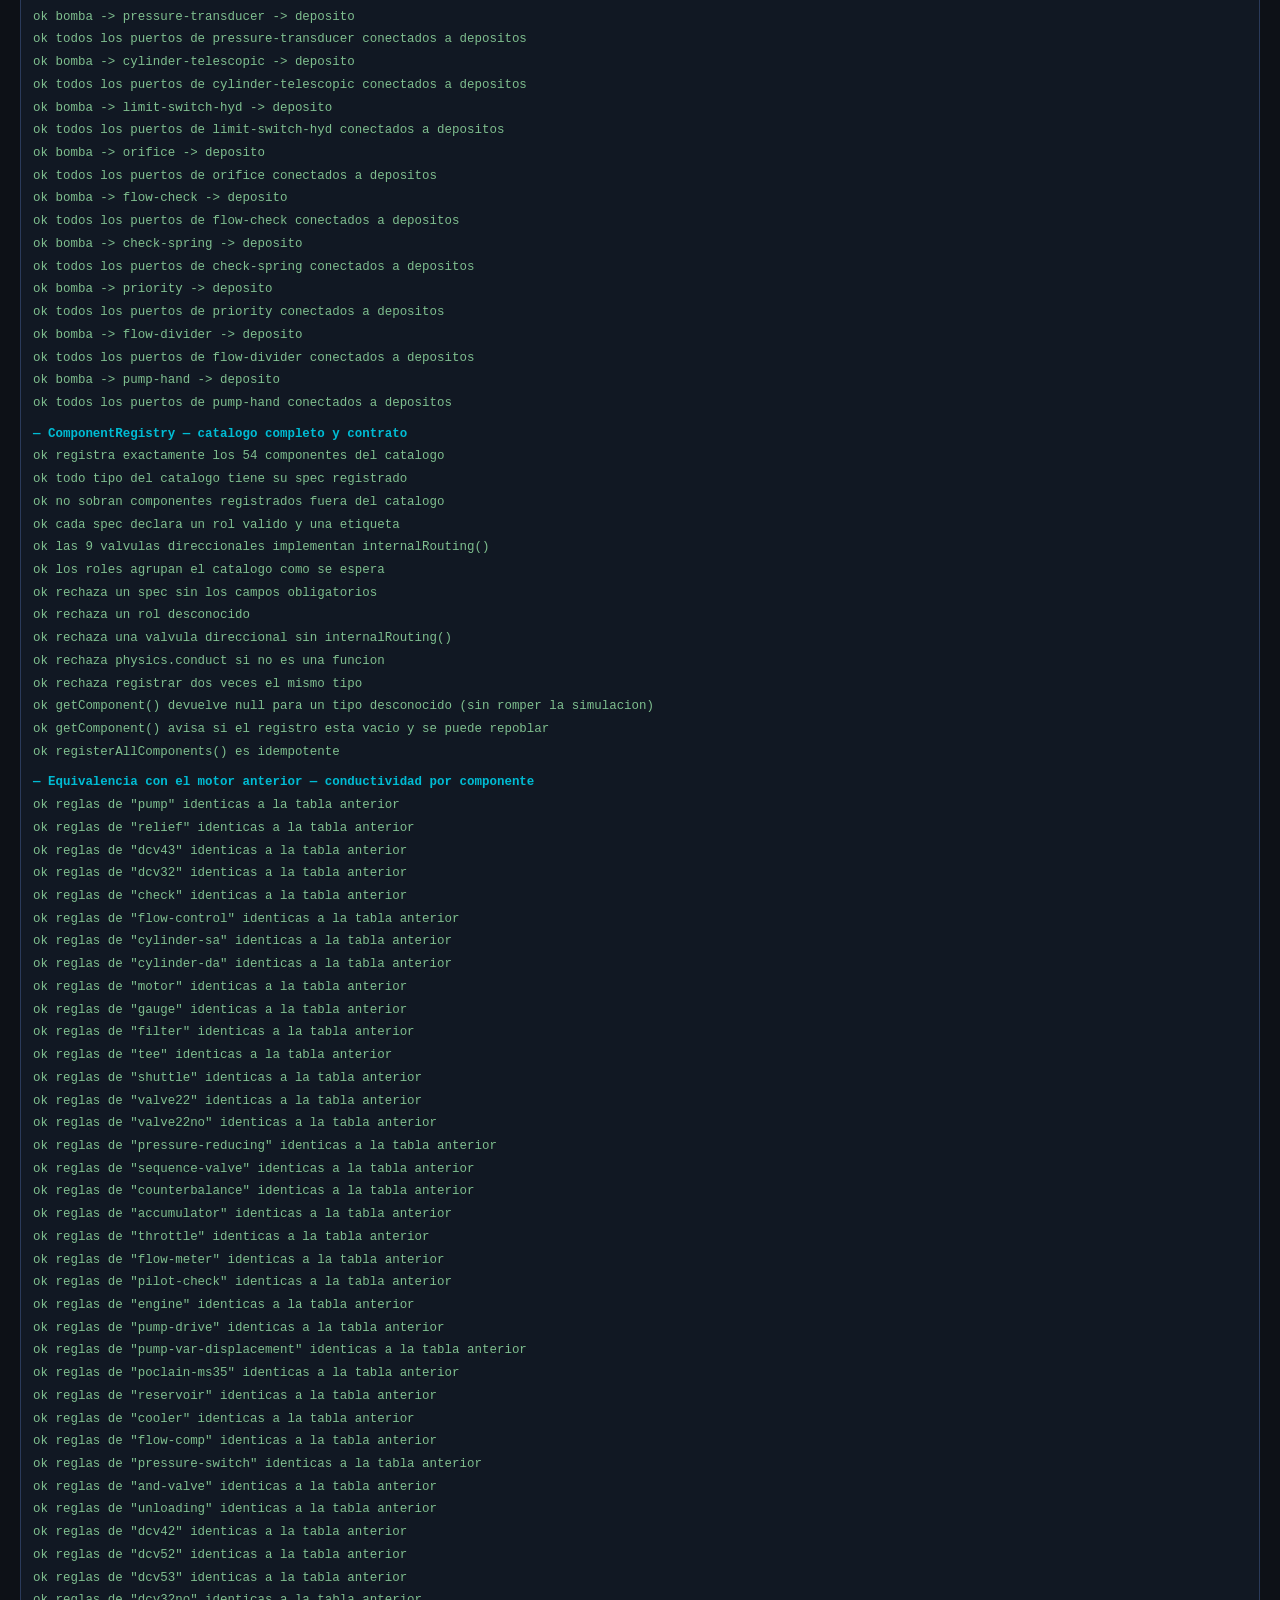
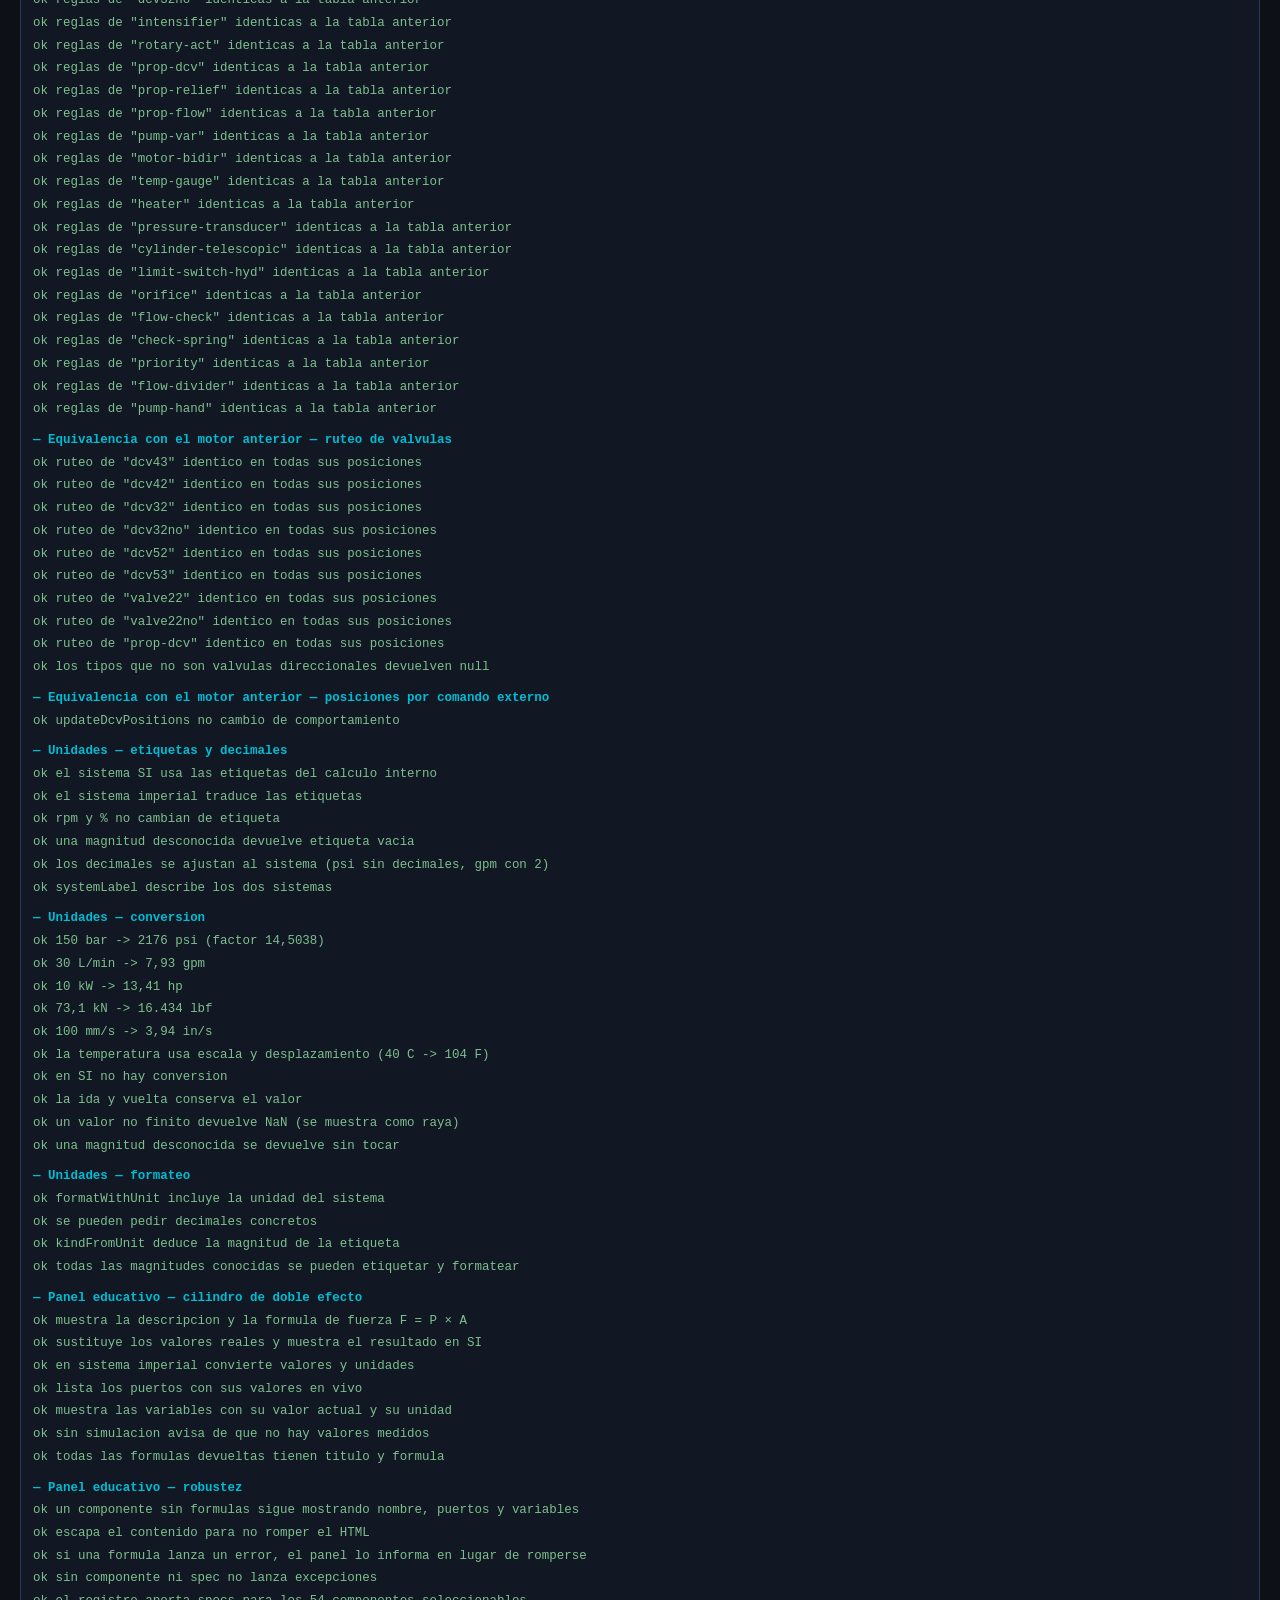
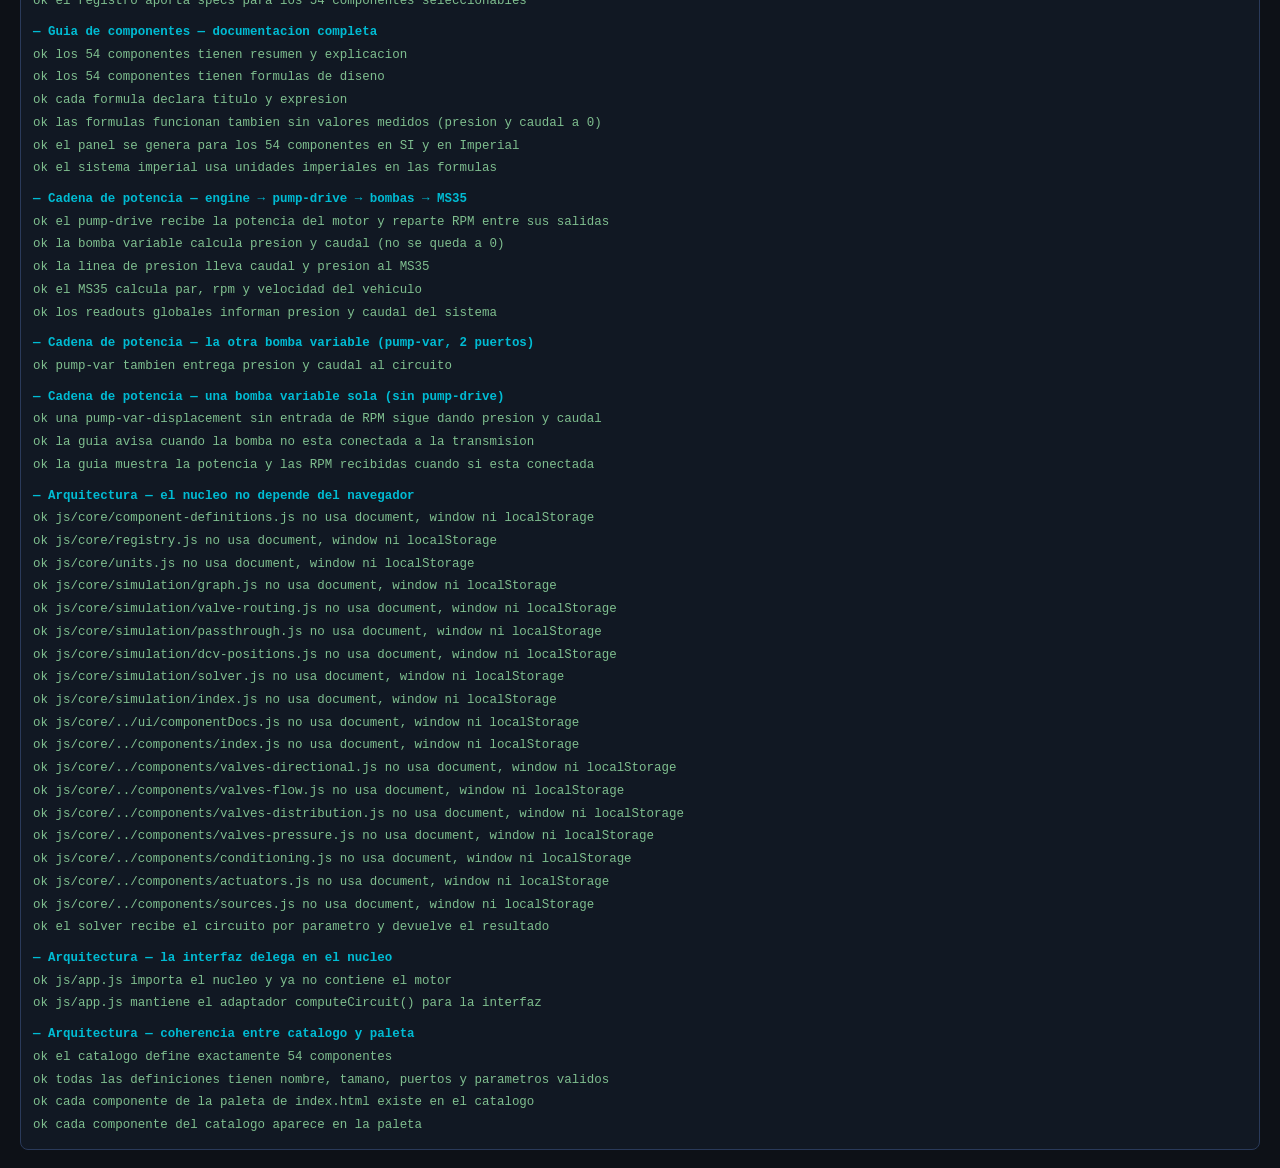
<file: tests/index.html>
<!DOCTYPE html>
<html lang="es">
<head>
    <meta charset="utf-8">
    <meta name="viewport" content="width=device-width, initial-scale=1">
    <title>Cargando tests…</title>
    <style>
        :root { color-scheme: dark; }
        body {
            margin: 0;
            padding: 20px;
            background: #0d1117;
            color: #c8d8e8;
            font: 14px/1.5 system-ui, -apple-system, Segoe UI, sans-serif;
        }
        h1 { font-size: 1.1rem; margin: 0 0 4px; color: #00bcd4; }
        p.hint { margin: 0 0 16px; color: #7f93ad; font-size: 0.85rem; }
        .summary {
            display: inline-block;
            padding: 8px 14px;
            border-radius: 8px;
            font-weight: 700;
            letter-spacing: 0.4px;
            background: #1b2532;
            border: 1px solid #2a3a5a;
        }
        .summary.ok { color: #3ddc84; border-color: #2f6b45; }
        .summary.ko { color: #ff6666; border-color: #6b2f2f; }
        h2 { font-size: 0.85rem; text-transform: uppercase; letter-spacing: 0.6px; color: #88aacc; margin: 22px 0 6px; }
        .case { font-family: ui-monospace, Consolas, monospace; font-size: 0.78rem; padding: 2px 0; }
        .case.pass { color: #7fbf8f; }
        .case.fail { color: #ff8888; }
        .case.suite { color: #00bcd4; margin-top: 8px; font-weight: 700; }
        #fatals {
            display: none;
            white-space: pre-wrap;
            margin: 12px 0;
            padding: 10px;
            border-radius: 6px;
            background: #2a1414;
            border: 1px solid #6b2f2f;
            color: #ffb3b3;
            font-family: ui-monospace, Consolas, monospace;
            font-size: 0.78rem;
        }
        .box { border: 1px solid #2a3a5a; border-radius: 8px; padding: 12px; background: #111823; }
    </style>
</head>
<body>
    <h1>Tests del nucleo de simulacion hidraulica</h1>
    <p class="hint">
        Servir con <code>python -m http.server 8123</code> y abrir
        <code>http://localhost:8123/tests/index.html</code>.
        Validacion sin Node: <code>chrome --headless=new --dump-dom &lt;url&gt;</code>.
    </p>

    <div id="summary" class="summary">Ejecutando…</div>

    <div id="fatals"></div>

    <h2>Fallos</h2>
    <div id="failures" class="box"></div>

    <h2>Detalle</h2>
    <div id="results" class="box"></div>

    <!-- Guarda de carga: detecta errores de modulo y cuelgues (util en headless) -->
    <script>
      (function () {
        var fatals = [];
        function show(msg) {
          fatals.push(msg);
          var el = document.getElementById('fatals');
          if (el) { el.textContent = fatals.join('\n'); el.style.display = 'block'; }
          document.title = 'FAIL (excepcion)';
        }
        window.addEventListener('error', function (e) {
          show('Error de carga/ejecucion: ' + (e.message || e.error));
        });
        window.addEventListener('unhandledrejection', function (e) {
          show('Promesa rechazada: ' + ((e.reason && e.reason.message) || e.reason));
        });
        setTimeout(function () {
          var s = document.getElementById('summary');
          if (s && s.textContent.indexOf('Ejecutando') >= 0) {
            s.className = 'summary ko';
            s.textContent = 'Los tests no terminaron (posible error de carga de modulos)';
            document.title = 'FAIL (timeout)';
          }
        }, 8000);
      })();
    </script>
    <script type="module" src="run-tests.js"></script>
</body>
</html>
</file>
<file: css/styles.css>
/* â”€â”€ Hydraulic Circuit Builder â”€â”€â”€â”€â”€â”€â”€â”€â”€â”€â”€â”€â”€â”€â”€â”€â”€â”€â”€â”€â”€â”€â”€â”€â”€â”€â”€â”€â”€â”€â”€â”€â”€â”€ */
*, *::before, *::after { box-sizing: border-box; margin: 0; padding: 0; }

:root {
  --bg:        #0d1117;
  --surface:   #161b27;
  --surface2:  #1f2535;
  --border:    #2a3050;
  --accent:    #00bcd4;
  --accent-lo: rgba(0,188,212,.22);
  --green:     #3ddc84;
  --red:       #ff5555;
  --gold:      #f5c842;
  --text:      #dde3f0;
  --text-dim:  #6b7a99;
  --font:      'Segoe UI', system-ui, sans-serif;
  --mono:      'Courier New', monospace;
  --radius:    12px;
}

body { background: var(--bg); color: var(--text); font-family: var(--font); min-height: 100vh; padding: 0 16px; }
#app { max-width: 1140px; margin: 0 auto; display: flex; flex-direction: column; gap: 14px; }

/* â”€â”€ Header â”€â”€â”€â”€â”€â”€â”€â”€â”€â”€â”€â”€â”€â”€â”€â”€â”€â”€â”€â”€â”€â”€â”€â”€â”€â”€â”€â”€â”€â”€â”€â”€â”€â”€â”€â”€â”€â”€â”€â”€â”€â”€â”€â”€â”€â”€â”€â”€â”€â”€â”€â”€ */
header { text-align: center; padding: 4px 0; }
header h1 {
  font-size: 1.8rem; font-weight: 700;
  background: linear-gradient(120deg, #00bcd4 0%, #4dd0e1 100%);
  -webkit-background-clip: text; -webkit-text-fill-color: transparent; background-clip: text;
}
.subtitle { color: var(--text-dim); font-size: 0.85rem; margin-top: 3px; }

/* â”€â”€ Controls bar â”€â”€â”€â”€â”€â”€â”€â”€â”€â”€â”€â”€â”€â”€â”€â”€â”€â”€â”€â”€â”€â”€â”€â”€â”€â”€â”€â”€â”€â”€â”€â”€â”€â”€â”€â”€â”€â”€â”€â”€â”€â”€â”€â”€â”€â”€ */
.controls-bar {
  display: flex; flex-wrap: wrap; align-items: center; gap: 14px;
  padding: 12px 16px;
  background: var(--surface); border: 1px solid var(--border); border-radius: var(--radius);
}
.ctrl-group { display: flex; align-items: center; gap: 8px; }
.ctrl-label { font-size: 0.72rem; text-transform: uppercase; letter-spacing: .06em; color: var(--text-dim); white-space: nowrap; }

.pill-tabs { display: flex; background: var(--bg); border-radius: 8px; padding: 3px; gap: 2px; flex-wrap: wrap; }
.pill {
  padding: 7px 14px; border: none; background: transparent; color: var(--text-dim);
  border-radius: 6px; cursor: pointer; font-size: 0.81rem; min-height: 44px;
  transition: background .18s, color .18s, box-shadow .18s;
  touch-action: manipulation; -webkit-tap-highlight-color: transparent;
}
.pill.active { background: var(--accent); color: #fff; box-shadow: 0 0 12px var(--accent-lo); }
.pill:hover:not(.active) { background: var(--surface2); color: var(--text); }

/* â”€â”€ Buttons â”€â”€â”€â”€â”€â”€â”€â”€â”€â”€â”€â”€â”€â”€â”€â”€â”€â”€â”€â”€â”€â”€â”€â”€â”€â”€â”€â”€â”€â”€â”€â”€â”€â”€â”€â”€â”€â”€â”€â”€â”€â”€â”€â”€â”€â”€â”€â”€â”€â”€â”€ */
.btn {
  padding: 8px 18px; border: none; border-radius: 8px; cursor: pointer;
  font-size: 0.84rem; font-weight: 600; transition: filter .18s, box-shadow .18s, opacity .18s;
}
.btn:disabled { opacity: 0.38; cursor: not-allowed; }
.btn-primary { background: var(--accent); color: #fff; }
.btn-primary:not(:disabled):hover { filter: brightness(1.12); box-shadow: 0 0 12px var(--accent-lo); }
.btn-ghost { background: var(--surface2); color: var(--text); border: 1px solid var(--border); }
.btn-ghost:hover { background: var(--border); }

/* â”€â”€ Builder layout â”€â”€â”€â”€â”€â”€â”€â”€â”€â”€â”€â”€â”€â”€â”€â”€â”€â”€â”€â”€â”€â”€â”€â”€â”€â”€â”€â”€â”€â”€â”€â”€â”€â”€â”€â”€â”€â”€â”€â”€â”€â”€â”€â”€ */
.builder-layout { display: flex; gap: 12px; min-height: 480px; }
.canvas-area { flex: 1; display: flex; flex-direction: column; gap: 8px; min-width: 0; }

/* â”€â”€ Component palette â”€â”€â”€â”€â”€â”€â”€â”€â”€â”€â”€â”€â”€â”€â”€â”€â”€â”€â”€â”€â”€â”€â”€â”€â”€â”€â”€â”€â”€â”€â”€â”€â”€â”€â”€â”€â”€â”€â”€â”€â”€ */
.component-palette {
  width: 200px; flex-shrink: 0; align-self: flex-start;
  background: var(--surface); border: 1px solid var(--border); border-radius: var(--radius);
  padding: 8px 6px; display: flex; flex-direction: column; gap: 2px;
  overflow-y: auto; max-height: 520px;
}
.palette-title {
  font-size: 0.72rem; text-transform: uppercase; letter-spacing: .06em;
  color: var(--text-dim); text-align: center; padding-bottom: 6px;
  border-bottom: 1px solid var(--border); margin-bottom: 4px;
}
.palette-item {
  display: flex; align-items: center; gap: 6px; padding: 8px 8px;
  border-radius: 6px; cursor: grab; transition: background .15s;
  font-size: 0.72rem; color: var(--text-dim); min-height: 44px;
  touch-action: manipulation; -webkit-tap-highlight-color: transparent;
}
.palette-item:hover { background: var(--surface2); color: var(--text); }
.palette-item:active { cursor: grabbing; }
.palette-icon { flex-shrink: 0; border-radius: 4px; }

/* â”€â”€ Collapsible category header â”€â”€ */
.palette-cat {
  display: flex; align-items: center; justify-content: space-between;
  padding: 5px 6px; margin-top: 2px; border-radius: 6px;
  cursor: pointer; user-select: none;
  font-size: 0.72rem; font-weight: 600; text-transform: uppercase; letter-spacing: .04em;
  color: var(--blue); transition: background .15s;
}
.palette-cat:hover { background: var(--surface2); }
.palette-cat .cat-arrow {
  font-size: 0.6rem; transition: transform .2s; display: inline-block;
}
.palette-cat.collapsed .cat-arrow { transform: rotate(-90deg); }
.palette-cat-items {
  display: flex; flex-direction: column; gap: 1px;
  overflow: hidden; transition: max-height .25s ease;
  max-height: 1200px; flex-shrink: 0;
}
.palette-cat.collapsed + .palette-cat-items {
  max-height: 0;
}

/* â”€â”€ Palette sub-category header â”€â”€ */
.palette-subcat {
  font-size: 0.65rem; font-weight: 700; text-transform: uppercase;
  letter-spacing: .07em; color: var(--text-dim);
  padding: 5px 6px 2px; margin-top: 3px;
  border-top: 1px solid var(--border);
  pointer-events: none; user-select: none;
}
.palette-subcat:first-child { border-top: none; margin-top: 0; }

/* â”€â”€ Scrollable canvas wrapper (mobile) â”€â”€â”€â”€â”€â”€â”€â”€â”€â”€â”€â”€â”€â”€â”€â”€â”€â”€â”€â”€â”€â”€â”€â”€ */
.canvas-scroll-wrap {
  overflow-x: auto;
  overflow-y: hidden;
  -webkit-overflow-scrolling: touch;
  width: 100%;
}

/* â”€â”€ Canvas card â”€â”€â”€â”€â”€â”€â”€â”€â”€â”€â”€â”€â”€â”€â”€â”€â”€â”€â”€â”€â”€â”€â”€â”€â”€â”€â”€â”€â”€â”€â”€â”€â”€â”€â”€â”€â”€â”€â”€â”€â”€â”€â”€â”€â”€â”€â”€ */
.canvas-card {
  width: 100%; background: #0a0e14;
  border: 1px solid var(--border); border-radius: var(--radius);
  padding: 0; position: relative; overflow-x: clip; flex: 1;
}
.canvas-card canvas { display: block; width: 100%; height: 100%; min-height: 420px; cursor: crosshair; touch-action: pan-y; }

/* â”€â”€ Canvas toolbar â”€â”€â”€â”€â”€â”€â”€â”€â”€â”€â”€â”€â”€â”€â”€â”€â”€â”€â”€â”€â”€â”€â”€â”€â”€â”€â”€â”€â”€â”€â”€â”€â”€â”€â”€â”€â”€â”€â”€â”€â”€â”€â”€â”€ */
.canvas-toolbar {
  display: flex; align-items: center; gap: 8px; flex-wrap: wrap;
  padding: 8px 12px;
  background: var(--surface); border: 1px solid var(--border); border-radius: var(--radius);
}
.toolbar-hint { font-size: 0.74rem; color: var(--text-dim); margin-left: auto; }

/* â”€â”€ Circuit description â”€â”€â”€â”€â”€â”€â”€â”€â”€â”€â”€â”€â”€â”€â”€â”€â”€â”€â”€â”€â”€â”€â”€â”€â”€â”€â”€â”€â”€â”€â”€â”€â”€â”€â”€â”€â”€â”€â”€ */
.circuit-desc {
  background: var(--surface); border: 1px solid var(--border); border-radius: var(--radius);
  padding: 12px 16px; font-size: 0.84rem; color: var(--text-dim); line-height: 1.5;
}
.circuit-desc strong { color: var(--accent); }

/* â”€â”€ Properties panel â”€â”€â”€â”€â”€â”€â”€â”€â”€â”€â”€â”€â”€â”€â”€â”€â”€â”€â”€â”€â”€â”€â”€â”€â”€â”€â”€â”€â”€â”€â”€â”€â”€â”€â”€â”€â”€â”€â”€â”€â”€â”€ */
.properties-panel {
  background: var(--surface); border: 1px solid var(--border); border-radius: var(--radius);
  padding: 14px 18px;
}
.props-title {
  font-size: 0.76rem; text-transform: uppercase; letter-spacing: .06em;
  color: var(--accent); margin-bottom: 10px; font-weight: 700;
}
.props-body { display: flex; flex-wrap: wrap; gap: 12px; align-items: center; }
.props-body label {
  display: flex; align-items: center; gap: 8px; font-size: 0.82rem; color: var(--text-dim);
}
.props-body input[type="range"] {
  width: 120px; -webkit-appearance: none; appearance: none; height: 5px;
  background: var(--surface2); border-radius: 3px; outline: none;
}
.props-body input[type="range"]::-webkit-slider-thumb {
  -webkit-appearance: none; width: 14px; height: 14px; border-radius: 50%;
  background: var(--accent); cursor: pointer;
}
.props-body select {
  padding: 4px 8px; border-radius: 6px; border: 1px solid var(--border);
  background: var(--surface2); color: var(--text); font-size: 0.82rem;
}
.props-val { color: var(--text); font-weight: 700; font-size: 0.82rem; min-width: 50px; }

/* â”€â”€ Readout row â”€â”€â”€â”€â”€â”€â”€â”€â”€â”€â”€â”€â”€â”€â”€â”€â”€â”€â”€â”€â”€â”€â”€â”€â”€â”€â”€â”€â”€â”€â”€â”€â”€â”€â”€â”€â”€â”€â”€â”€â”€â”€â”€â”€â”€â”€â”€ */
.readout-row {
  display: flex; flex-wrap: wrap; gap: 10px;
}
.readout-card {
  flex: 1; min-width: 130px; background: var(--surface); border: 1px solid var(--border);
  border-radius: var(--radius); padding: 10px 14px; text-align: center;
}
.readout-label { font-size: 0.68rem; text-transform: uppercase; letter-spacing: .04em; color: var(--text-dim); margin-bottom: 4px; }
.readout-val { font-size: 1.25rem; font-weight: 700; color: var(--accent); font-family: var(--mono); }
.readout-unit { font-size: 0.72rem; color: var(--text-dim); }

/* ── Component guide (educational panel) ─────────────────────────────── */
.edu-panel {
  background: var(--surface); border: 1px solid var(--border); border-radius: var(--radius);
  padding: 14px 18px 16px;
}
.edu-title {
  display: flex; align-items: center; justify-content: space-between; gap: 10px;
  font-size: 0.76rem; text-transform: uppercase; letter-spacing: .06em;
  color: var(--accent); font-weight: 700; margin-bottom: 10px;
}
.edu-close {
  background: transparent; border: 1px solid var(--border); color: var(--text-dim);
  border-radius: 6px; cursor: pointer; font-size: 0.7rem; line-height: 1;
  padding: 4px 7px; transition: color .15s, border-color .15s;
}
.edu-close:hover { color: var(--text); border-color: var(--accent); }
.edu-body { max-height: 460px; overflow-y: auto; padding-right: 4px; }

.edu-head { display: flex; align-items: baseline; flex-wrap: wrap; gap: 10px; margin-bottom: 6px; }
.edu-name { font-size: 1rem; font-weight: 700; color: var(--text); }
.edu-type { font-size: 0.72rem; color: var(--text-dim); font-family: var(--mono); }
.edu-badge {
  margin-left: auto; font-size: 0.66rem; text-transform: uppercase; letter-spacing: .05em;
  padding: 2px 8px; border-radius: 999px;
  border: 1px solid var(--border); color: var(--text-dim);
}
.edu-badge-live { color: var(--green); border-color: var(--green); }

.edu-summary { font-size: 0.86rem; color: var(--text); margin: 0 0 6px; line-height: 1.45; }
.edu-text { font-size: 0.8rem; color: var(--text-dim); margin: 0 0 8px; line-height: 1.5; }
.edu-note { font-size: 0.76rem; color: var(--text-dim); margin: 0 0 10px; font-style: italic; }
.edu-note strong { color: var(--accent); font-style: normal; }
.edu-muted { font-size: 0.78rem; color: var(--text-dim); margin: 2px 0 0; }
.edu-warn { font-size: 0.78rem; color: var(--red); margin: 2px 0 0; }

.edu-panel h4 {
  font-size: 0.68rem; text-transform: uppercase; letter-spacing: .06em;
  color: var(--text-dim); margin: 14px 0 6px; font-weight: 700;
}

.edu-grid { display: grid; grid-template-columns: 1fr 1fr; gap: 8px 20px; align-items: start; }
.edu-grid > section, .edu-grid > div { min-width: 0; }

.edu-table { width: 100%; border-collapse: collapse; font-size: 0.78rem; }
.edu-table th {
  text-align: left; font-size: 0.64rem; text-transform: uppercase; letter-spacing: .05em;
  color: var(--text-dim); font-weight: 600; padding: 2px 6px 4px 0; border-bottom: 1px solid var(--border);
}
.edu-table td { padding: 3px 6px 3px 0; color: var(--text); border-bottom: 1px solid rgba(255,255,255,.04); }
.edu-table tr:last-child td { border-bottom: none; }
.edu-num { text-align: right; font-family: var(--mono); color: var(--accent); white-space: nowrap; }
.edu-port { font-family: var(--mono); font-weight: 700; }
.edu-table-vars td:first-child, .edu-table-live td:first-child { color: var(--text-dim); }

.edu-list { margin: 6px 0 0; padding-left: 16px; font-size: 0.78rem; color: var(--text-dim); line-height: 1.5; }
.edu-list-plain { margin-top: 8px; }
.edu-list li { margin-bottom: 3px; }
.edu-symbols code { color: var(--accent); font-family: var(--mono); font-size: 0.76rem; }
.edu-unit { color: var(--text-dim); font-family: var(--mono); }
.edu-tips li { color: var(--text-dim); }

.edu-eq {
  background: var(--surface2); border: 1px solid var(--border); border-left: 3px solid var(--accent);
  border-radius: 6px; padding: 8px 12px; margin-bottom: 8px;
}
.edu-eq-title { font-size: 0.72rem; text-transform: uppercase; letter-spacing: .05em; color: var(--text-dim); font-weight: 700; }
.edu-eq-formula { font-family: var(--mono); font-size: 0.92rem; color: var(--text); margin: 4px 0 2px; }
.edu-eq-where { font-size: 0.72rem; color: var(--text-dim); line-height: 1.45; }
.edu-eq-sub { font-family: var(--mono); font-size: 0.8rem; color: var(--text-dim); margin-top: 5px; }
.edu-eq-result { font-family: var(--mono); font-size: 0.92rem; color: var(--green); font-weight: 700; }
.edu-eq-notes { font-size: 0.72rem; color: var(--text-dim); margin-top: 4px; font-style: italic; }

.edu-units { font-size: 0.72rem; color: var(--text-dim); margin: 12px 0 0; line-height: 1.45; }
.edu-units strong { color: var(--accent); }

/* â”€â”€ Warning bar â”€â”€â”€â”€â”€â”€â”€â”€â”€â”€â”€â”€â”€â”€â”€â”€â”€â”€â”€â”€â”€â”€â”€â”€â”€â”€â”€â”€â”€â”€â”€â”€â”€â”€â”€â”€â”€â”€â”€â”€â”€â”€â”€â”€â”€â”€â”€ */
.warning-bar {
  background: rgba(255,85,85,.12); border: 1px solid var(--red); border-radius: var(--radius);
  padding: 10px 16px; font-size: 0.82rem; color: var(--red); line-height: 1.4;
}

/* â”€â”€ Explore â”€â”€â”€â”€â”€â”€â”€â”€â”€â”€â”€â”€â”€â”€â”€â”€â”€â”€â”€â”€â”€â”€â”€â”€â”€â”€â”€â”€â”€â”€â”€â”€â”€â”€â”€â”€â”€â”€â”€â”€â”€â”€â”€â”€â”€â”€â”€â”€â”€â”€â”€ */
.item-selector {
  background: var(--surface); border: 1px solid var(--border); border-radius: var(--radius);
  padding: 14px 16px;
}
.is-grid { display: grid; grid-template-columns: repeat(auto-fill, minmax(180px, 1fr)); gap: 8px; margin-top: 10px; }
.is-card {
  background: var(--surface2); border: 1px solid var(--border); border-radius: 8px;
  padding: 10px 12px; cursor: pointer; transition: border-color .18s, box-shadow .18s;
}
.is-card:hover, .is-card.active { border-color: var(--accent); box-shadow: 0 0 8px var(--accent-lo); }
.is-card-name { font-size: 0.82rem; font-weight: 600; color: var(--text); }
.is-card-formula { font-size: 0.72rem; color: var(--text-dim); font-family: var(--mono); margin-top: 2px; }

.item-info {
  background: var(--surface); border: 1px solid var(--border); border-radius: var(--radius);
  padding: 18px 20px; line-height: 1.6;
}
.ii-title { font-size: 1.1rem; font-weight: 700; color: var(--accent); margin-bottom: 6px; }
.ii-formula { font-family: var(--mono); font-size: 0.88rem; color: var(--gold); margin-bottom: 8px; }
.ii-desc { font-size: 0.86rem; color: var(--text); margin-bottom: 12px; }
.ii-example {
  background: var(--surface2); border-radius: 8px; padding: 12px 14px;
}
.ii-example-title { font-size: 0.76rem; text-transform: uppercase; color: var(--accent); font-weight: 700; margin-bottom: 6px; }
.ii-step { font-size: 0.82rem; color: var(--text-dim); margin: 2px 0; font-family: var(--mono); }

/* â”€â”€ Practice â”€â”€â”€â”€â”€â”€â”€â”€â”€â”€â”€â”€â”€â”€â”€â”€â”€â”€â”€â”€â”€â”€â”€â”€â”€â”€â”€â”€â”€â”€â”€â”€â”€â”€â”€â”€â”€â”€â”€â”€â”€â”€â”€â”€â”€â”€â”€â”€â”€â”€ */
.practice-panel {
  background: var(--surface); border: 1px solid var(--border); border-radius: var(--radius);
  padding: 18px 20px;
}
.pp-prompt { font-size: 0.94rem; line-height: 1.5; margin-bottom: 14px; }
.pp-input-row { display: flex; align-items: center; gap: 10px; flex-wrap: wrap; }
.pp-input {
  width: 140px; padding: 8px 12px; border-radius: 8px; border: 1px solid var(--border);
  background: var(--surface2); color: var(--text); font-size: 0.92rem; font-family: var(--mono);
}
.pp-unit { font-size: 0.82rem; color: var(--text-dim); }
.pp-bottom { margin-top: 10px; }
.feedback.ok { color: var(--green); font-size: 0.88rem; font-weight: 600; }
.feedback.err { color: var(--red); font-size: 0.88rem; font-weight: 600; }
.solution-panel {
  background: var(--surface2); border-radius: 8px; padding: 14px 16px; margin-top: 12px;
}
.sol-step { font-size: 0.82rem; color: var(--text-dim); margin: 2px 0; font-family: var(--mono); }

.practice-bar {
  display: flex; align-items: center; gap: 12px; flex-wrap: wrap;
  padding: 12px 16px;
  background: var(--surface); border: 1px solid var(--border); border-radius: var(--radius);
}
.pbar-score { font-size: 0.84rem; color: var(--text-dim); margin-left: auto; }
.pbar-score span { color: var(--text); font-weight: 700; }

/* â”€â”€ Quiz â”€â”€â”€â”€â”€â”€â”€â”€â”€â”€â”€â”€â”€â”€â”€â”€â”€â”€â”€â”€â”€â”€â”€â”€â”€â”€â”€â”€â”€â”€â”€â”€â”€â”€â”€â”€â”€â”€â”€â”€â”€â”€â”€â”€â”€â”€â”€â”€â”€â”€â”€â”€â”€â”€ */
.question-panel {
  background: var(--surface); border: 1px solid var(--border); border-radius: var(--radius);
  padding: 18px 20px;
}
.qp-question { font-size: 0.94rem; line-height: 1.5; margin-bottom: 14px; }
.qp-options { display: flex; flex-direction: column; gap: 8px; }
.qp-option {
  display: flex; align-items: center; gap: 10px; padding: 10px 14px;
  background: var(--surface2); border: 1px solid var(--border); border-radius: 8px;
  cursor: pointer; transition: border-color .15s;
}
.qp-option:hover { border-color: var(--accent); }
.qp-option.selected { border-color: var(--accent); background: var(--accent-lo); }
.qp-option.correct { border-color: var(--green); background: rgba(61,220,132,.1); }
.qp-option.wrong { border-color: var(--red); background: rgba(255,85,85,.1); }
.qp-option input { accent-color: var(--accent); }
.qp-numeric { display: flex; align-items: center; gap: 10px; flex-wrap: wrap; }
.qp-numeric input {
  width: 140px; padding: 8px 12px; border-radius: 8px; border: 1px solid var(--border);
  background: var(--surface2); color: var(--text); font-size: 0.92rem; font-family: var(--mono);
}
.qp-btn-row { display: flex; gap: 10px; margin-top: 14px; }

.quiz-bar {
  display: flex; align-items: center; gap: 12px;
  padding: 12px 16px;
  background: var(--surface); border: 1px solid var(--border); border-radius: var(--radius);
}
.qbar-counter { display: flex; align-items: baseline; gap: 4px; }
.qbar-q-label { font-size: 0.72rem; text-transform: uppercase; color: var(--text-dim); }
.qbar-q-num { font-size: 1.1rem; font-weight: 700; color: var(--accent); }
.qbar-q-sep { color: var(--text-dim); }
.qbar-q-total { font-size: 0.9rem; color: var(--text-dim); }

.quiz-result {
  background: var(--surface); border: 1px solid var(--border); border-radius: var(--radius);
  padding: 20px 22px;
}
.qr-title { font-size: 1rem; font-weight: 700; margin-bottom: 6px; }
.qr-score { font-size: 1.6rem; font-weight: 700; margin-bottom: 10px; }
.qr-score.perfect { color: var(--gold); }
.qr-score.good { color: var(--green); }
.qr-score.poor { color: var(--red); }
.qr-stars { font-size: 1.3rem; margin-bottom: 14px; }
.qr-row {
  padding: 8px 12px; margin: 4px 0; border-radius: 6px;
  background: var(--surface2); font-size: 0.82rem;
}
.qr-row.ok { border-left: 3px solid var(--green); }
.qr-row.err { border-left: 3px solid var(--red); }

/* â”€â”€ SEO article â”€â”€â”€â”€â”€â”€â”€â”€â”€â”€â”€â”€â”€â”€â”€â”€â”€â”€â”€â”€â”€â”€â”€â”€â”€â”€â”€â”€â”€â”€â”€â”€â”€â”€â”€â”€â”€â”€â”€â”€â”€â”€â”€â”€â”€â”€â”€ */
.seo-article { padding: 24px 0; line-height: 1.7; }
.seo-article h2 { font-size: 1.3rem; margin-bottom: 12px; color: var(--text); }
.seo-article h3 { font-size: 1.05rem; margin: 18px 0 8px; color: var(--text); }
.seo-article p { font-size: 0.9rem; margin-bottom: 12px; color: var(--text-dim); }
.seo-article a { color: var(--accent); text-decoration: none; }
.seo-article a:hover { text-decoration: underline; }

/* â”€â”€ Responsive â”€â”€â”€â”€â”€â”€â”€â”€â”€â”€â”€â”€â”€â”€â”€â”€â”€â”€â”€â”€â”€â”€â”€â”€â”€â”€â”€â”€â”€â”€â”€â”€â”€â”€â”€â”€â”€â”€â”€â”€â”€â”€â”€â”€â”€â”€â”€â”€ */
@media (max-width: 768px) {
  .builder-layout { flex-direction: column; }
  .component-palette {
    width: 100%; flex-direction: row; flex-wrap: wrap; max-height: none;
    padding: 8px; gap: 4px;
  }
  .palette-title { display: none; }
  .palette-item { flex-direction: column; padding: 4px 8px; min-width: 60px; text-align: center; }
  .palette-item span { font-size: 0.64rem; }
  .palette-cat-items { flex-direction: row; flex-wrap: wrap; }
  .canvas-card canvas { min-height: 360px; }
  .readout-row { gap: 6px; }
  .readout-card { min-width: 100px; padding: 8px 10px; }
  .readout-val { font-size: 1rem; }
  .is-grid { grid-template-columns: repeat(auto-fill, minmax(140px, 1fr)); }
  .controls-bar { gap: 10px; }
}

@media (max-width: 500px) {
  header h1 { font-size: 1.4rem; }
  .subtitle { font-size: 0.78rem; }
  .controls-bar { padding: 10px 12px; gap: 8px; }
  .pill { padding: 5px 10px; font-size: 0.76rem; }
  .canvas-card canvas { min-height: 300px; }
  .readout-card { min-width: 90px; }
  .is-grid { grid-template-columns: 1fr 1fr; }
  .toolbar-hint { display: none; }
  .props-body { flex-direction: column; }
}

/* â”€â”€ User Guide button â”€â”€â”€â”€â”€â”€â”€â”€â”€â”€â”€â”€â”€â”€â”€â”€â”€â”€â”€â”€â”€â”€â”€â”€â”€â”€â”€â”€â”€â”€â”€â”€â”€â”€â”€â”€â”€â”€â”€â”€â”€ */
.btn-guide {
  margin-left: auto;
  background: var(--gold);
  color: #1a1a2e;
  border: none;
  padding: 6px 16px;
  border-radius: 6px;
  font-weight: 700;
  font-size: 0.82rem;
  cursor: pointer;
  transition: background .2s, box-shadow .2s;
  white-space: nowrap;
}
.btn-guide:hover { background: #ffd95a; box-shadow: 0 0 12px rgba(245,200,66,.35); }

/* â”€â”€ User Guide modal overlay â”€â”€â”€â”€â”€â”€â”€â”€â”€â”€â”€â”€â”€â”€â”€â”€â”€â”€â”€â”€â”€â”€â”€â”€â”€â”€â”€â”€â”€â”€â”€â”€â”€â”€ */
.guide-overlay {
  position: fixed; inset: 0; z-index: 1000;
  background: rgba(0,0,0,.72);
  display: flex; align-items: center; justify-content: center;
  padding: 20px;
}
.guide-modal {
  background: var(--surface);
  border: 1px solid var(--border);
  border-radius: var(--radius);
  width: 90%; max-width: 780px; max-height: 85vh;
  display: flex; flex-direction: column;
  box-shadow: 0 12px 48px rgba(0,0,0,.6);
}
.guide-header {
  display: flex; justify-content: space-between; align-items: center;
  padding: 16px 24px;
  border-bottom: 1px solid var(--border);
  flex-shrink: 0;
}
.guide-header h2 {
  font-size: 1.1rem; font-weight: 700; color: var(--accent); margin: 0;
  line-height: 1.3;
}
.guide-close {
  background: none; border: none; color: var(--text-dim);
  font-size: 1.6rem; cursor: pointer; padding: 0 4px;
  transition: color .15s;
}
.guide-close:hover { color: var(--text); }

.guide-body {
  overflow-y: auto; padding: 24px;
  line-height: 1.75; color: var(--text); font-size: 0.88rem;
}
.guide-body h3 {
  color: var(--accent); font-size: 1rem; font-weight: 700;
  margin: 28px 0 10px; padding-bottom: 4px;
  border-bottom: 1px solid var(--border);
}
.guide-body h3:first-child { margin-top: 0; }
.guide-body h4 {
  color: var(--gold); font-size: 0.88rem; font-weight: 600;
  margin: 16px 0 6px;
}
.guide-body p { margin-bottom: 10px; color: var(--text-dim); }
.guide-body strong { color: var(--text); }
.guide-body ul, .guide-body ol { margin: 0 0 12px 20px; color: var(--text-dim); }
.guide-body li { margin-bottom: 5px; }
.guide-body kbd {
  display: inline-block; padding: 2px 7px; border-radius: 4px;
  background: var(--surface2); border: 1px solid var(--border);
  font-family: var(--mono); font-size: 0.78rem; color: var(--text);
}
.guide-body table {
  width: 100%; border-collapse: collapse; margin: 10px 0 16px;
  font-size: 0.82rem;
}
.guide-body th {
  background: var(--surface2); color: var(--accent); text-align: left;
  padding: 8px 12px; border: 1px solid var(--border); font-weight: 600;
}
.guide-body td {
  padding: 7px 12px; border: 1px solid var(--border); color: var(--text-dim);
}
.guide-body tr:hover td { background: rgba(0,188,212,.04); }

/* Guide responsive */
@media (max-width: 768px) {
  .guide-modal { width: 95%; max-height: 90vh; }
  .guide-header { padding: 14px 18px; }
  .guide-header h2 { font-size: 0.95rem; }
  .guide-body { padding: 18px; }
}
@media (max-width: 500px) {
  .guide-overlay { padding: 8px; }
  .guide-modal { width: 100%; max-height: 92vh; border-radius: 8px; }
  .guide-header { padding: 12px 14px; }
  .guide-header h2 { font-size: 0.88rem; }
  .guide-body { padding: 14px; font-size: 0.84rem; }
  .guide-body table { font-size: 0.78rem; }
  .btn-guide { padding: 5px 10px; font-size: 0.76rem; }
}

/* Context menu hover */
.ctx-item:hover { background: rgba(0,188,212,.12); }

/* â”€â”€ Annotation Mark-Bar â”€â”€â”€â”€â”€â”€â”€â”€â”€â”€â”€â”€â”€â”€â”€â”€â”€â”€â”€â”€â”€â”€â”€â”€â”€â”€â”€â”€â”€â”€â”€â”€â”€â”€â”€â”€ */
.mark-bar {
  display: flex; align-items: center; gap: 4px; flex-wrap: wrap;
  padding: 6px 8px; background: var(--surface); border-bottom: 1px solid var(--border);
  border-radius: var(--radius) var(--radius) 0 0; flex-shrink: 0;
  overflow-x: auto; -webkit-overflow-scrolling: touch;
}
.tool-btn {
  padding: 6px 10px; border: 1px solid var(--border); border-radius: 8px;
  background: transparent; color: var(--text-dim); font-size: 0.82rem;
  cursor: pointer; transition: all .15s; min-height: 44px; min-width: 44px;
  display: flex; align-items: center; justify-content: center; gap: 4px;
  touch-action: manipulation; -webkit-tap-highlight-color: transparent;
  -webkit-user-select: none; user-select: none;
}
.tool-btn:hover { background: var(--surface2); color: var(--text); }
.tool-btn.active { background: var(--accent); color: #fff; border-color: var(--accent); }

.tool-btn-group { position: relative; display: flex; flex-shrink: 0; }
.tool-btn-group .tool-btn-sketch,
.tool-btn-group .tool-btn-shape { border-top-right-radius: 0; border-bottom-right-radius: 0; border-right: none; }
.tool-btn-drop {
  padding: 6px 6px; border: 1px solid var(--border); border-radius: 0 8px 8px 0;
  background: transparent; color: var(--text-dim); font-size: 0.72rem;
  cursor: pointer; transition: all .15s; min-height: 44px;
  display: flex; align-items: center;
  touch-action: manipulation; -webkit-tap-highlight-color: transparent;
}
.tool-btn-drop:hover { background: var(--surface); color: var(--text); }
.tool-btn-group .tool-btn-sketch.active ~ .tool-btn-drop,
.tool-btn-group .tool-btn-sketch.active + .tool-btn-drop,
.tool-btn-group .tool-btn-shape.active ~ .tool-btn-drop,
.tool-btn-group .tool-btn-shape.active + .tool-btn-drop {
  background: var(--accent); color: #fff; border-color: var(--accent);
}

/* Sketch color dot indicator */
.tool-btn-sketch::after {
  content: ''; display: inline-block; width: 8px; height: 8px;
  border-radius: 50%; margin-left: 4px; vertical-align: middle;
  background: var(--sketch-color, #fff); border: 1px solid rgba(255,255,255,.3); flex-shrink: 0;
}
/* Shape color dot indicator */
.tool-btn-shape::after {
  content: ''; display: inline-block; width: 8px; height: 8px;
  border-radius: 50%; margin-left: 4px; vertical-align: middle;
  background: var(--shape-color, #fff); border: 1px solid rgba(255,255,255,.3); flex-shrink: 0;
}

/* Sketch / Shape dropdowns â€” fixed position to escape overflow:clip */
.sketch-dropdown, .shape-dropdown {
  position: fixed; z-index: 400;
  background: var(--surface); border: 1px solid var(--border);
  border-radius: 10px; padding: 10px 12px; min-width: 180px;
  box-shadow: 0 6px 24px rgba(0,0,0,.4);
}
.shape-dropdown { min-width: 200px; }
.sketch-dd-label {
  font-size: 0.68rem; color: var(--text-dim); text-transform: uppercase;
  letter-spacing: 0.05em; margin-bottom: 6px; margin-top: 4px;
}
.sketch-dd-label:first-child { margin-top: 0; }
.swatch {
  width: 28px; height: 28px; border-radius: 50%; border: 2px solid var(--border);
  cursor: pointer; transition: all .15s; flex-shrink: 0;
  touch-action: manipulation; -webkit-tap-highlight-color: transparent;
}
.swatch:hover { transform: scale(1.15); }
.swatch.active { border-color: var(--accent); box-shadow: 0 0 0 2px var(--accent); }
.width-btn {
  flex: 1; padding: 6px 0; border: 1px solid var(--border); border-radius: 6px;
  background: transparent; color: var(--text-dim); cursor: pointer;
  transition: all .15s; display: flex; align-items: center; justify-content: center; min-height: 32px;
  touch-action: manipulation; -webkit-tap-highlight-color: transparent;
}
.width-btn.active { background: var(--accent); color: #fff; border-color: var(--accent); }
.fill-btn {
  flex: 1; padding: 6px 0; border: 1px solid var(--border); border-radius: 6px;
  background: transparent; color: var(--text-dim); cursor: pointer;
  transition: all .15s; display: flex; align-items: center; justify-content: center; min-height: 32px;
  touch-action: manipulation; -webkit-tap-highlight-color: transparent;
}
.fill-btn.active { background: var(--accent); color: #fff; border-color: var(--accent); }
.shape-pick {
  padding: 6px 0; min-height: 34px; border: 1px solid var(--border); border-radius: 6px;
  background: transparent; color: var(--text-dim); font-size: 1rem; cursor: pointer;
  display: flex; align-items: center; justify-content: center;
  transition: all .15s; touch-action: manipulation;
}
.shape-pick:hover { background: var(--surface2); }
.shape-pick.active { background: var(--accent); color: #fff; border-color: var(--accent); }

/* Shape text input (floats over canvas) */
.shape-text-input {
  position: absolute; z-index: 300; background: rgba(13,17,23,0.95); color: #fff;
  border: 1px solid var(--accent); border-radius: 4px; padding: 4px 8px;
  font: bold 14px var(--font); outline: none; min-width: 60px;
}

/* Confirm overlay / dialog */
.confirm-overlay {
  position: fixed; inset: 0; z-index: 500; background: rgba(0,0,0,.6);
  display: flex; align-items: center; justify-content: center;
}
.confirm-dialog {
  background: var(--surface2); border: 1px solid var(--border); border-radius: 10px;
  padding: 18px 22px; max-width: 320px; width: 90%; color: var(--text);
}

/* Canvas overlay buttons (export) â€” bottom-right to avoid fullscreen button */
.canvas-overlay-btns {
  position: absolute; bottom: 10px; right: 10px;
  display: flex; gap: 6px; z-index: 5;
}
.canvas-overlay-btn {
  width: 34px; height: 34px; border-radius: 8px;
  background: rgba(22,27,39,0.8); border: 1px solid var(--border);
  color: var(--text-dim); font-size: 0.9rem; cursor: pointer;
  display: flex; align-items: center; justify-content: center;
  transition: background .18s, color .18s, border-color .18s;
  backdrop-filter: blur(4px);
}
.canvas-overlay-btn:hover { background: rgba(0,188,212,0.15); border-color: var(--accent); color: var(--accent); }

/* Fullscreen button */
.fullscreen-btn {
  position: absolute; top: 50px; right: 10px; z-index: 6;
  width: 36px; height: 36px; border-radius: 8px;
  background: rgba(22,27,39,0.8); border: 1px solid var(--border);
  color: var(--text); font-size: 1.1rem; cursor: pointer;
  display: flex; align-items: center; justify-content: center;
  transition: all .2s; backdrop-filter: blur(4px);
  text-shadow: 0 0 6px rgba(241,250,140,.6);
  touch-action: manipulation; -webkit-tap-highlight-color: transparent;
}
.fullscreen-btn:hover { border-color: var(--accent); color: var(--accent); background: var(--surface2); }

/* Zoom/Pan toolbar */
.graph-toolbar {
  position: absolute; bottom: 10px; left: 10px; z-index: 5;
  display: flex; flex-direction: column; gap: 4px;
  background: rgba(13,17,23,.85); border: 1px solid var(--border);
  border-radius: 10px; padding: 4px;
  backdrop-filter: blur(4px);
}
.tb-btn {
  width: 38px; height: 38px;
  display: flex; align-items: center; justify-content: center;
  background: var(--surface); border: 1px solid var(--border); border-radius: 8px;
  color: var(--text-dim); cursor: pointer; font-size: 1.1rem;
  transition: color .15s, border-color .15s, background .15s;
  touch-action: manipulation; -webkit-tap-highlight-color: transparent;
}
.tb-btn:hover { color: var(--accent); border-color: var(--accent); background: var(--surface2); }
.tb-btn.active { color: #f1fa8c; border-color: #f1fa8c; background: rgba(241,250,140,.15); }

/* â”€â”€ Fullscreen state â€” targets #sim-panel so palette + toolbar + readouts are visible â”€â”€ */
#sim-panel.is-fullscreen {
  position: fixed !important; inset: 0; z-index: 9999;
  background: var(--bg);
  display: flex; flex-direction: column;
  overflow-y: auto;
  width: 100vw !important; height: 100vh !important;
  max-width: none; max-height: none;
  padding: 0 8px 8px;
}
#sim-panel.is-fullscreen #prebuilt-bar,
#sim-panel.is-fullscreen #circuit-desc { display: none; }
#sim-panel.is-fullscreen .builder-layout { flex: 1; min-height: 0; flex-direction: row !important; }
#sim-panel.is-fullscreen .component-palette { max-height: none; align-self: stretch; width: 200px !important; flex-shrink: 0; flex-direction: column !important; overflow-y: auto; }
#sim-panel.is-fullscreen .canvas-area { flex: 1; min-height: 0; display: flex; flex-direction: column; }
/* Hydraulic DOM nesting is canvas-card > mark-bar + canvas-scroll-wrap > canvas.
   Make canvas-card a flex column so the scroll-wrap takes the remaining height
   after the toolbar; otherwise the canvas only fills its natural (tiny) area
   and the bottom portion of the card is unreachable in fullscreen. */
#sim-panel.is-fullscreen .canvas-card {
  flex: 1; min-height: 0; height: auto;
  display: flex; flex-direction: column;
}
#sim-panel.is-fullscreen .canvas-card .canvas-scroll-wrap {
  flex: 1; min-height: 0; width: 100%;
  overflow: hidden;
}
#sim-panel.is-fullscreen .canvas-card canvas {
  min-height: 0; width: 100%; height: 100%;
}
#sim-panel.is-fullscreen .readout-row { flex-shrink: 0; }
#sim-panel.is-fullscreen .fullscreen-btn { top: 50px; }

/* â•â•â• ADVANCED INSTRUMENTATION: Diagnostics / Faults / Oscilloscope â•â• */
.hc-advanced {
  margin-top: 14px; display: flex; flex-direction: column; gap: 10px;
}
.hc-adv-card {
  background: #0f1623; border: 1px solid #1e2a44; border-radius: 8px;
  overflow: hidden;
}
.hc-adv-card > summary {
  list-style: none; cursor: pointer; padding: 10px 14px;
  font-weight: 600; color: #d0dcf0; font-size: 0.9rem;
  display: flex; align-items: center; gap: 8px;
  user-select: none;
}
.hc-adv-card > summary::-webkit-details-marker { display: none; }
.hc-adv-card > summary:hover { background: #131d30; }
.hc-adv-card[open] > summary { border-bottom: 1px solid #1e2a44; }
.hc-adv-badge {
  display: inline-flex; align-items: center; justify-content: center;
  width: 22px; height: 22px; border-radius: 50%;
  background: #1c2a44; color: #00bcd4; font-size: 0.85rem;
}
.hc-adv-sub { color: #8899bb; font-weight: 400; font-size: 0.78rem; }
.hc-adv-body { padding: 12px 14px; }

/* Diagnostics rows */
.hc-diag-empty { color: #8899bb; font-size: 0.85rem; font-style: italic; text-align: center; padding: 8px; }
.hc-diag-list { display: flex; flex-direction: column; gap: 6px; }
.hc-diag-item {
  display: flex; align-items: flex-start; gap: 8px;
  padding: 7px 10px; border-radius: 5px;
  background: rgba(255,255,255,0.02); border-left: 3px solid #00bcd4;
  font-size: 0.82rem; line-height: 1.45; color: #c0d0e8;
}
.hc-diag-item.sev-error   { border-left-color: #ff4757; background: rgba(255,71,87,0.08); }
.hc-diag-item.sev-warn    { border-left-color: #ffaa00; background: rgba(255,170,0,0.08); }
.hc-diag-item.sev-ok      { border-left-color: #3ddc84; background: rgba(61,220,132,0.06); }
.hc-diag-item.sev-info    { border-left-color: #00bcd4; background: rgba(0,188,212,0.06); }
.hc-diag-icon { flex-shrink: 0; font-size: 0.95rem; }
.hc-diag-msg strong { color: #e6ecf5; }
.hc-diag-summary-pill {
  display: inline-block; padding: 2px 8px; border-radius: 10px;
  font-size: 0.72rem; font-weight: 700; margin-left: auto;
}
.hc-diag-summary-pill.ok { background: rgba(61,220,132,0.15); color: #3ddc84; }
.hc-diag-summary-pill.warn { background: rgba(255,170,0,0.15); color: #ffaa00; }
.hc-diag-summary-pill.error { background: rgba(255,71,87,0.15); color: #ff4757; }

/* Fault injection */
.hc-fault-row {
  display: flex; align-items: center; gap: 10px; flex-wrap: wrap;
  margin-bottom: 8px;
}
.hc-fault-row .ctrl-label { font-size: 0.82rem; color: #a0b0d0; }
#hc-fault-select {
  flex: 1; min-width: 200px; padding: 6px 10px;
  background: #0d1117; color: #c0d0e8;
  border: 1px solid #2a3a5a; border-radius: 5px; font-size: 0.85rem;
}
.hc-fault-desc {
  font-size: 0.8rem; color: #8899bb; line-height: 1.5;
  padding: 6px 10px; background: rgba(0,188,212,0.06);
  border-left: 2px solid #00bcd4; border-radius: 4px;
}
.hc-fault-desc.active { background: rgba(255,71,87,0.08); border-left-color: #ff4757; color: #ffb7bf; }

/* Oscilloscope */
.hc-scope-controls {
  display: flex; flex-wrap: wrap; gap: 10px; align-items: center;
  margin-bottom: 10px;
}
.hc-scope-chan {
  display: flex; align-items: center; gap: 5px;
  background: rgba(255,255,255,0.02); padding: 4px 8px; border-radius: 5px;
  border: 1px solid #1e2a44;
}
.hc-scope-chan label {
  font-size: 0.78rem; color: #c0d0e8; font-weight: 600;
}
.hc-scope-chan select {
  padding: 3px 6px; background: #0d1117; color: #c0d0e8;
  border: 1px solid #2a3a5a; border-radius: 4px; font-size: 0.78rem;
  max-width: 140px;
}
.hc-scope-dot {
  display: inline-block; width: 10px; height: 10px; border-radius: 50%;
  box-shadow: 0 0 6px currentColor;
}
.hc-scope-actions { display: flex; gap: 6px; margin-left: auto; flex-wrap: wrap; }
.hc-scope-actions .btn { padding: 4px 10px; font-size: 0.78rem; }
#hc-scope-canvas {
  width: 100%; height: 220px; display: block;
  background: #060a11; border: 1px solid #1e2a44; border-radius: 6px;
}
.hc-scope-legend {
  margin-top: 6px; display: flex; flex-wrap: wrap; gap: 14px;
  font-size: 0.78rem; color: #a0b0d0;
}
.hc-scope-legend .lg-item { display: flex; align-items: center; gap: 5px; }

@media (max-width: 500px) {
  .hc-scope-controls { flex-direction: column; align-items: stretch; }
  .hc-scope-actions { margin-left: 0; }
  .hc-scope-chan select { max-width: none; flex: 1; }
}

/* â”€â”€ Toolbar divider â”€â”€â”€â”€â”€â”€â”€â”€â”€â”€â”€â”€â”€â”€â”€â”€â”€â”€â”€â”€â”€â”€â”€â”€â”€â”€â”€â”€â”€â”€â”€â”€â”€â”€â”€â”€â”€â”€â”€â”€â”€â”€â”€ */
.toolbar-divider {
  display: inline-block; width: 1px; height: 22px;
  background: var(--border); margin: 0 4px; vertical-align: middle;
}

/* â”€â”€ Toast notification â”€â”€â”€â”€â”€â”€â”€â”€â”€â”€â”€â”€â”€â”€â”€â”€â”€â”€â”€â”€â”€â”€â”€â”€â”€â”€â”€â”€â”€â”€â”€â”€â”€â”€â”€â”€â”€â”€â”€ */
.toast {
  position: fixed; left: 50%; bottom: 32px; transform: translateX(-50%);
  background: var(--surface); border: 1px solid var(--border);
  color: var(--text); padding: 10px 18px; border-radius: 8px;
  font-size: 0.85rem; box-shadow: 0 6px 24px rgba(0,0,0,.5);
  z-index: 2000; opacity: 0; pointer-events: none;
  transition: opacity .18s, transform .18s;
}
.toast.show { opacity: 1; transform: translateX(-50%) translateY(-4px); }
.toast.toast-error { border-color: var(--red, #ff5555); color: var(--red, #ff5555); }
.toast.toast-success { border-color: var(--accent); color: var(--accent); }

/* â”€â”€ Saved Circuits Picker â”€â”€â”€â”€â”€â”€â”€â”€â”€â”€â”€â”€â”€â”€â”€â”€â”€â”€â”€â”€â”€â”€â”€â”€â”€â”€â”€â”€â”€â”€â”€â”€â”€â”€â”€â”€â”€ */
.load-picker-modal { max-width: 560px; }
.saved-list { display: flex; flex-direction: column; gap: 8px; }
.saved-item {
  display: flex; align-items: center; gap: 12px;
  padding: 10px 12px; border: 1px solid var(--border); border-radius: 8px;
  background: rgba(255,255,255,0.02); transition: background .15s, border-color .15s;
}
.saved-item:hover { background: rgba(255,255,255,0.04); border-color: var(--accent); }
.saved-item-info { flex: 1; min-width: 0; }
.saved-item-name {
  font-weight: 600; color: var(--text); font-size: 0.92rem;
  overflow: hidden; text-overflow: ellipsis; white-space: nowrap;
}
.saved-item-meta { font-size: 0.74rem; color: var(--text-dim); margin-top: 2px; }
.saved-item-actions { display: flex; gap: 6px; flex-shrink: 0; }
.saved-item-btn {
  background: rgba(255,255,255,0.04); border: 1px solid var(--border);
  color: var(--text); padding: 5px 12px; border-radius: 6px;
  font-size: 0.78rem; cursor: pointer; transition: background .15s, color .15s, border-color .15s;
}
.saved-item-btn:hover { background: var(--accent); color: #1a1a2e; border-color: var(--accent); }
.saved-item-btn.saved-item-delete:hover { background: var(--red, #ff5555); color: #fff; border-color: var(--red, #ff5555); }
.saved-empty {
  text-align: center; padding: 28px 12px; color: var(--text-dim);
  font-size: 0.85rem; border: 1px dashed var(--border); border-radius: 8px;
}
</file>
